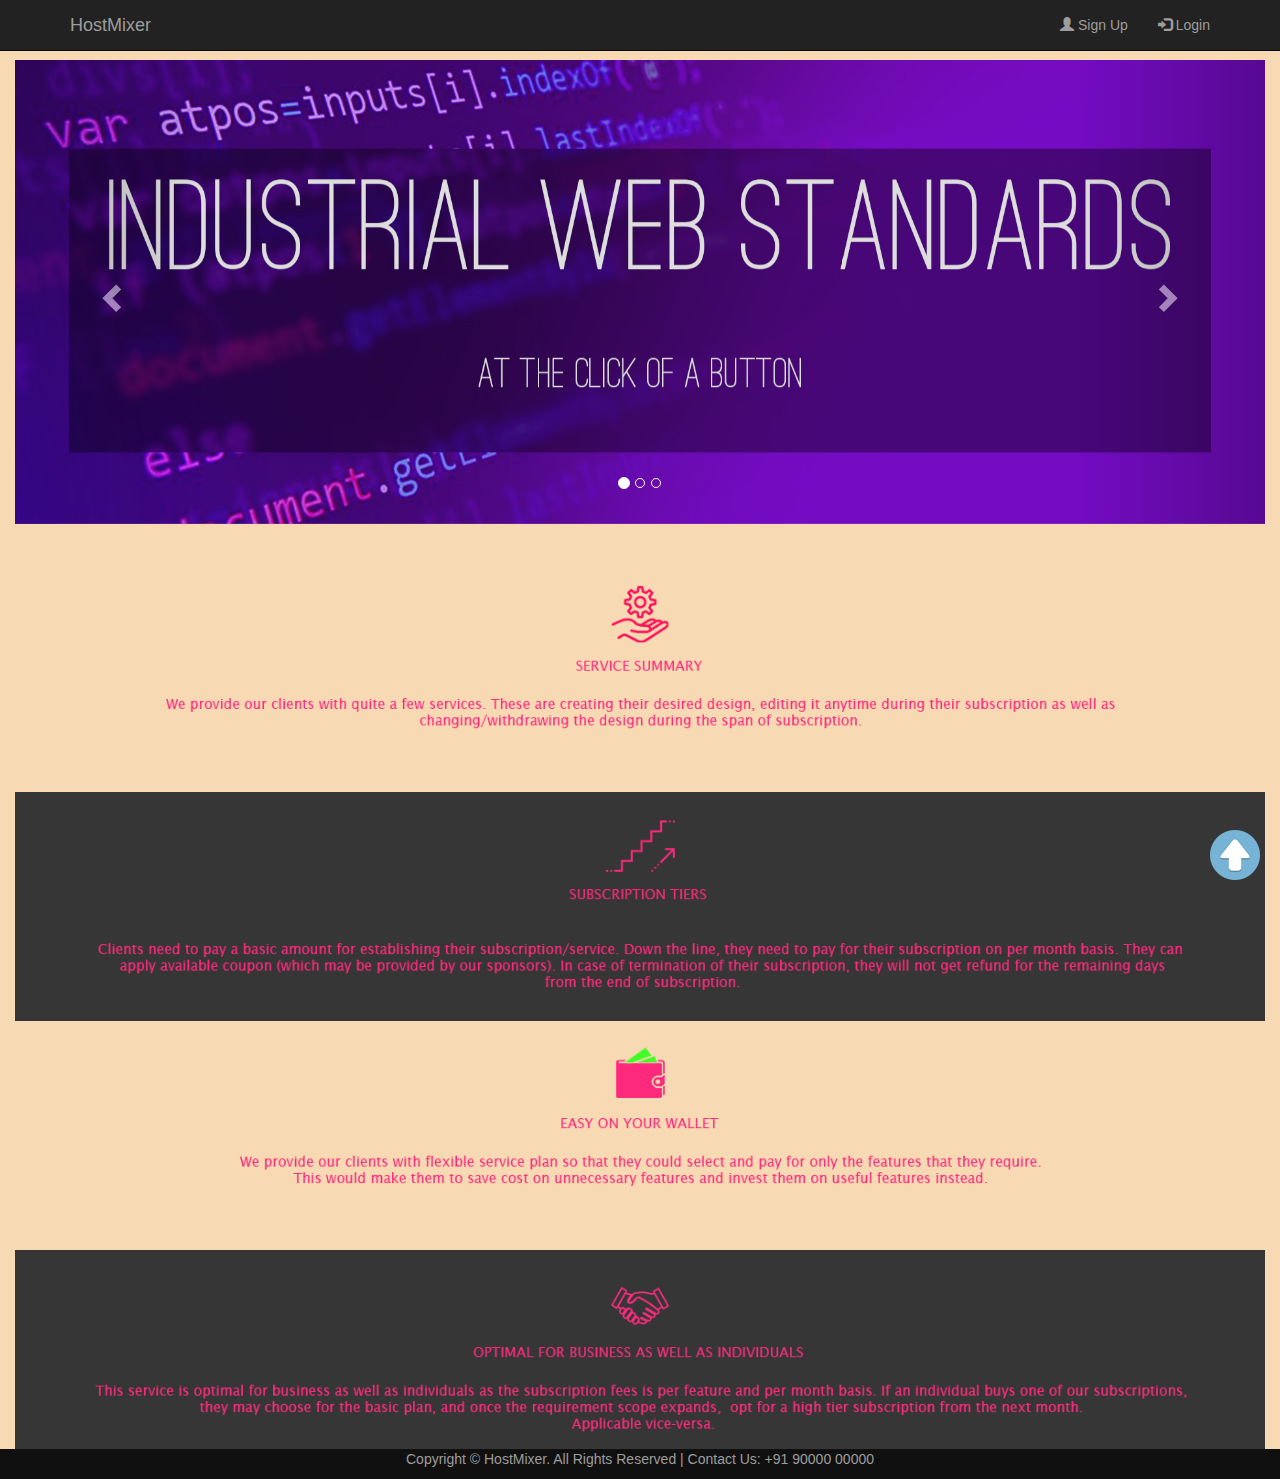
<file: Index.html>
<!DOCTYPE html>
<html>
    <head>
        <link rel="stylesheet" href="https://maxcdn.bootstrapcdn.com/bootstrap/3.3.7/css/bootstrap.min.css" >

        <!--jQuery library--> 
        <script src="https://ajax.googleapis.com/ajax/libs/jquery/1.12.4/jquery.min.js"></script>

        <!--Latest compiled and minified JavaScript--> 
        <script src="https://maxcdn.bootstrapcdn.com/bootstrap/3.3.7/js/bootstrap.min.js"></script>
		<link rel="stylesheet" href="css-doc.css" type="text/css">
        <meta name="viewport" content="width=device-width, initial-scale=1">
		
		<script src="https://ajax.googleapis.com/ajax/libs/jquery/3.3.1/jquery.min.js"></script>
<script>
$(document).ready(function(){
  
  $("a").on('click', function(event) {
    if (this.hash !== "") {
      event.preventDefault();

      var hash = this.hash;

      $('html, body').animate({
        scrollTop: $(hash).offset().top
      }, 800, function(){

        window.location.hash = hash;
      });
    } 
  });
});
</script>
		
        <title>Website | Home</title>
    </head>
<body style="overflow-x: hidden; background-color: rgba(247,217,179,1.00); margin: 0 0 0 0; padding: 0 0 0 0;">
	<nav class="navbar navbar-inverse navbar-fixed-top">
            <div class="container">
                <div class="navbar-header">
                    <button type="button" class="navbar-toggle" data-toggle="collapse" data-target="#myNavbar">
                        <span class="icon-bar"></span>
                        <span class="icon-bar"></span>
                        <span class="icon-bar"></span>                        
                    </button>
                    <a class="navbar-brand" href="Index.html">HostMixer</a>
                </div>
                <div class="collapse navbar-collapse" id="myNavbar">
                    <ul class="nav navbar-nav navbar-right">
                        <li><a href="signup.html"><span class="glyphicon glyphicon-user"></span> Sign Up</a></li>
                        <li><a href="login.html"><span class="glyphicon glyphicon-log-in"></span> Login</a></li>
                    </ul>
                </div>
            </div>
        </nav>

	
	
	
	<div id="upscrl"><a href="#Header"><img src="1200px-Circle-icons-arrow-up.svg.png" alt="Scroll Up" height="50"></a></div>
	<br><br><br>
	<div class="container-fluid">
  <div id="myCarousel" class="carousel slide" data-ride="carousel">
    <!-- Indicators -->
    <ol class="carousel-indicators">
      <li data-target="#myCarousel" data-slide-to="0" class="active"></li>
      <li data-target="#myCarousel" data-slide-to="1"></li>
      <li data-target="#myCarousel" data-slide-to="2"></li>
    </ol>

    <!-- Wrapper for slides -->
    <div class="carousel-inner">
      <div class="item active">
        <img src="LT_crsl.jpg" style="width:100%;">
      </div>

      <div class="item">
        <img src="WN_crsl.jpg" style="width:100%;">
      </div>
    
      <div class="item">
        <img src="WS_crsl.jpg" style="width:100%;">
      </div>
    </div>

    <!-- Left and right controls -->
    <a class="left carousel-control" href="#myCarousel" data-slide="prev">
      <span class="glyphicon glyphicon-chevron-left"></span>
      <span class="sr-only">Previous</span>
    </a>
    <a class="right carousel-control" href="#myCarousel" data-slide="next">
      <span class="glyphicon glyphicon-chevron-right"></span>
      <span class="sr-only">Next</span>
    </a>
  </div>
</div>
	<br><br>
	
	<div class="container-fluid p-0">
			<div class="row no-gutters">
				<div class="col-xs-12">
					<img src="Index1.png" style="width: 100% !important; padding: 0 0 0 0; margin: 0 0 0 0;" alt="img">
				</div>
			</div>
	</div>
	
	
	<div class="container-fluid p-0">
			<div class="row no-gutters">
				<div class="col-xs-12">
					<img src="Index2.png" style="width: 100% !important; padding: 0 0 0 0; margin: 0 0 0 0;" alt="img">
				</div>
			</div>
	</div>
	
	<div class="container-fluid p-0">
			<div class="row no-gutters">
				<div class="col-xs-12">
					<img src="Index3.png" style="width: 100% !important; padding: 0 0 0 0; margin: 0 0 0 0;" alt="img">
				</div>
			</div>
	</div>
	
	<div class="container-fluid p-0">
			<div class="row no-gutters">
				<div class="col-xs-12">
					<img src="Index4.png" style="width: 100% !important; padding: 0 0 0 0; margin: 0 0 0 0;" alt="img">
				</div>
			</div>
	</div>
	
	
	
	
		
	<footer>
		<div class="container">
			<center>
				<p>Copyright © HostMixer. All Rights Reserved | Contact Us: +91 90000 00000</p>
			</center>
		</div>
	</footer>
	
</body>
</html>
</file>
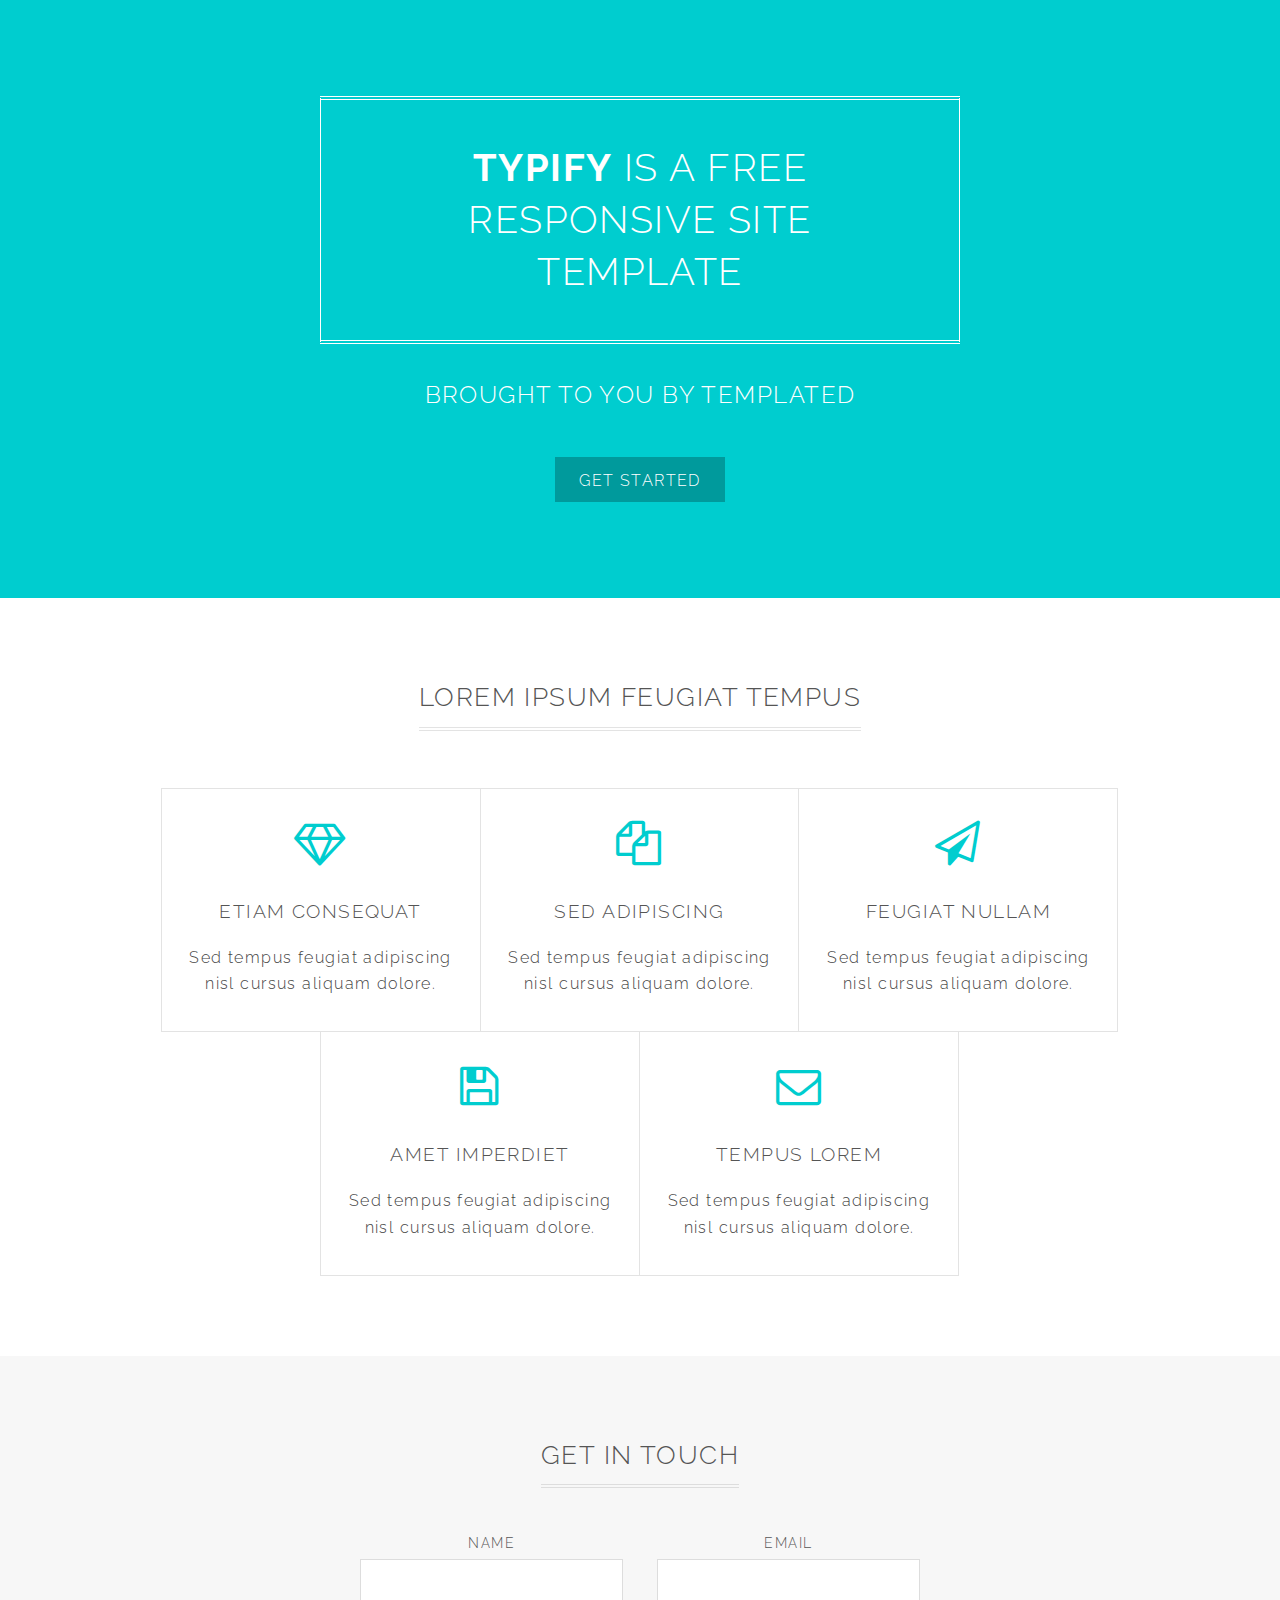
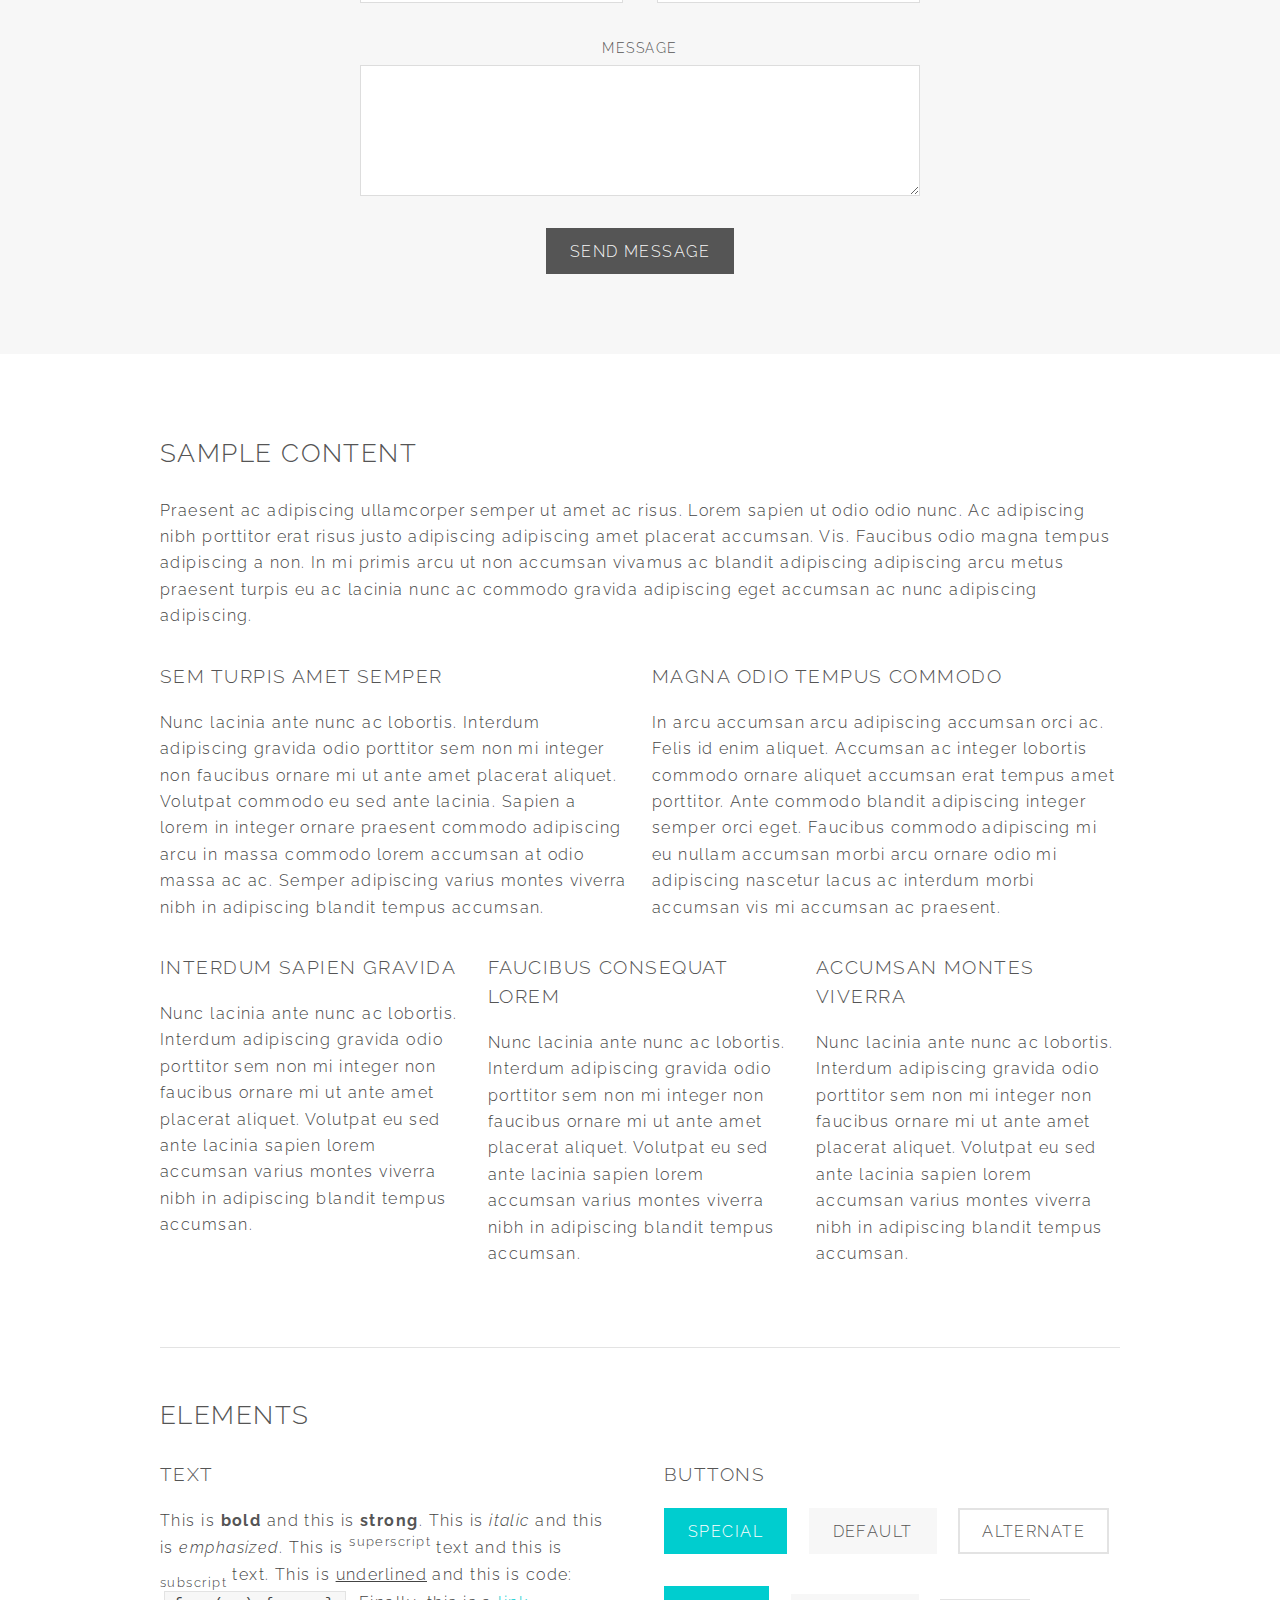
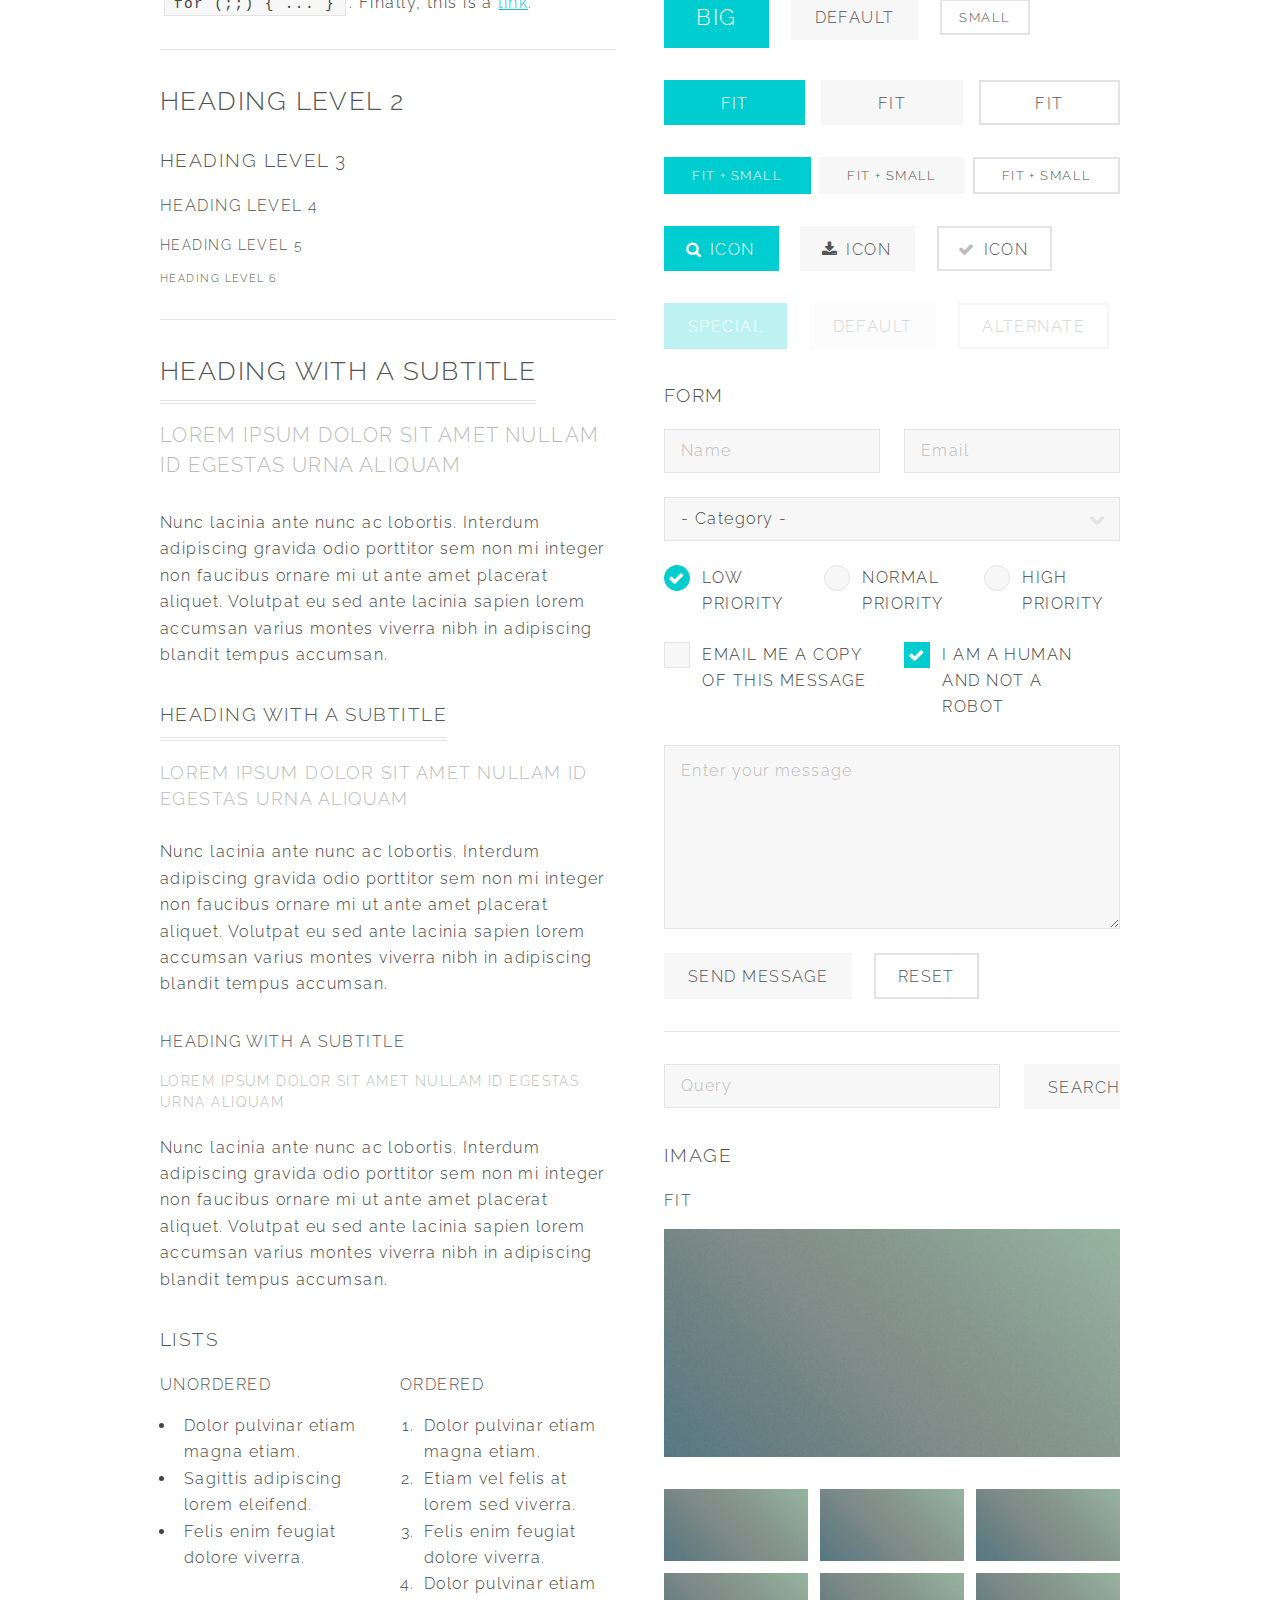
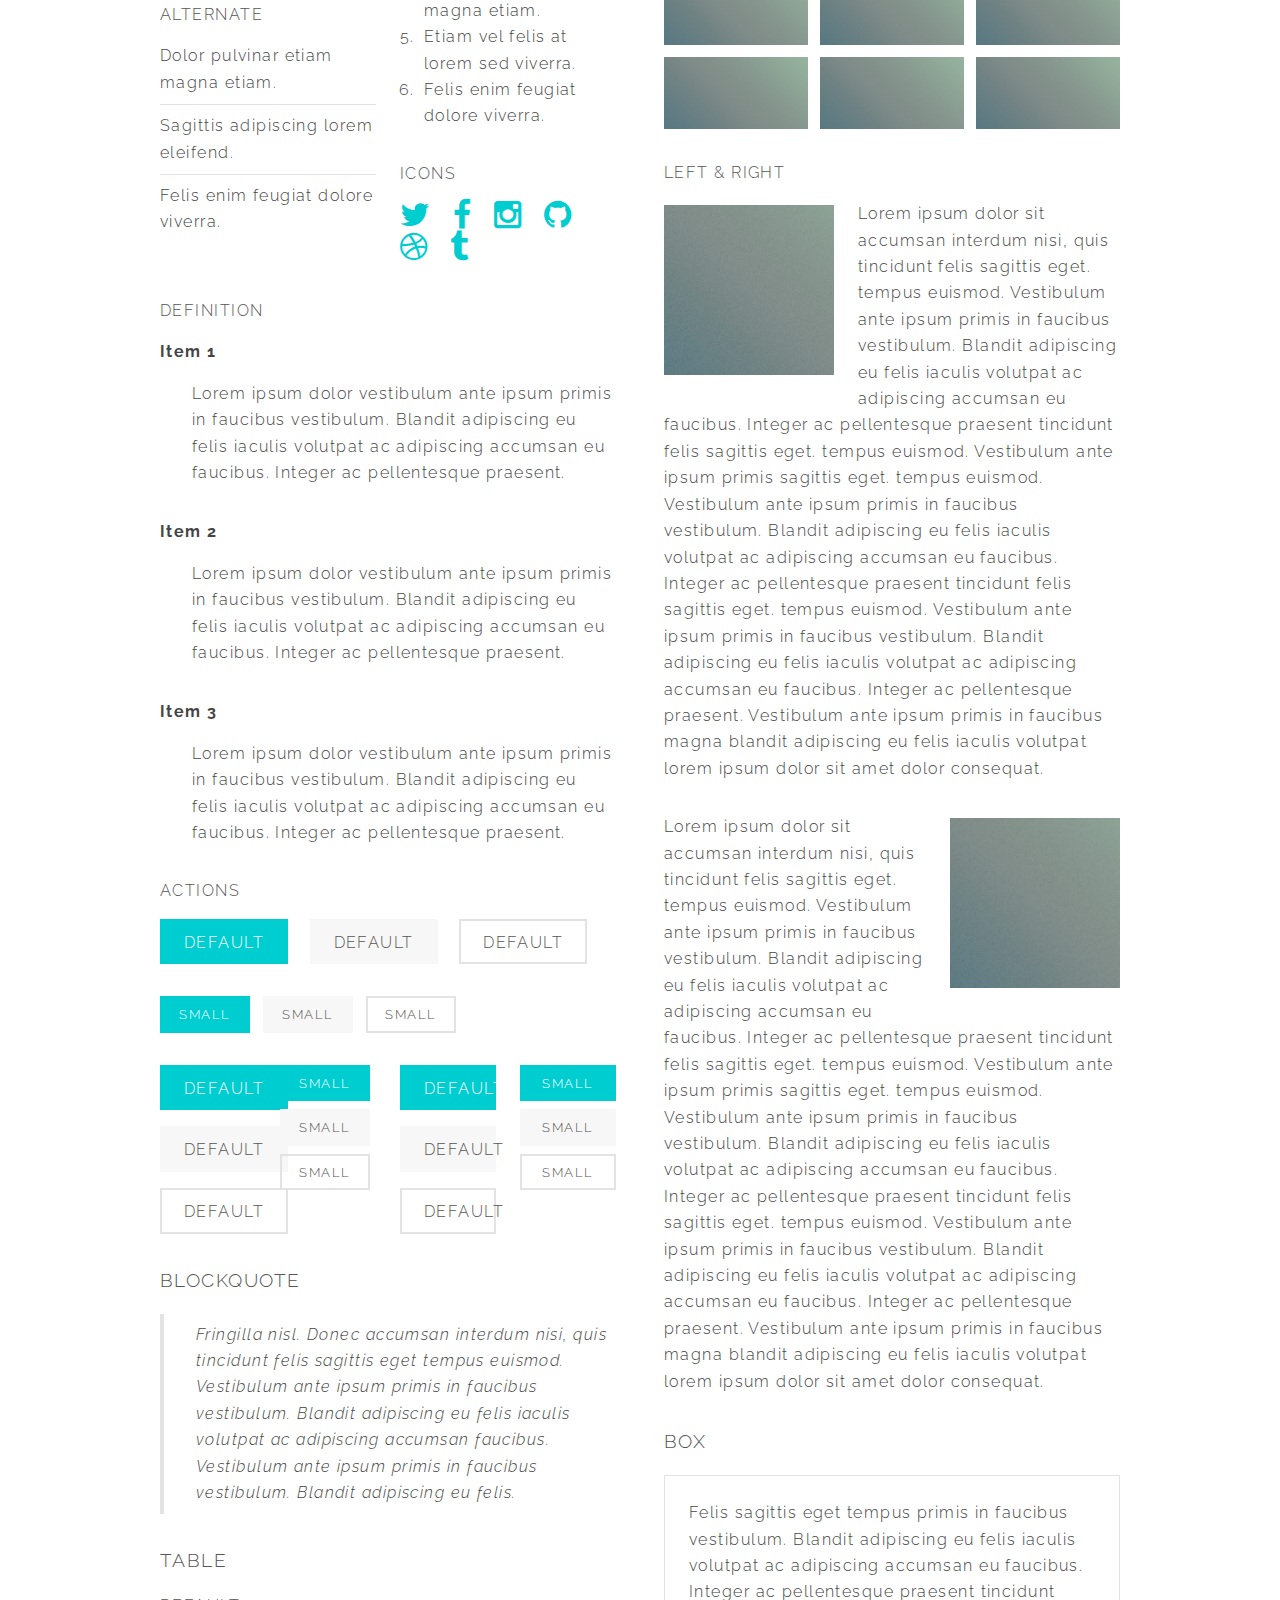
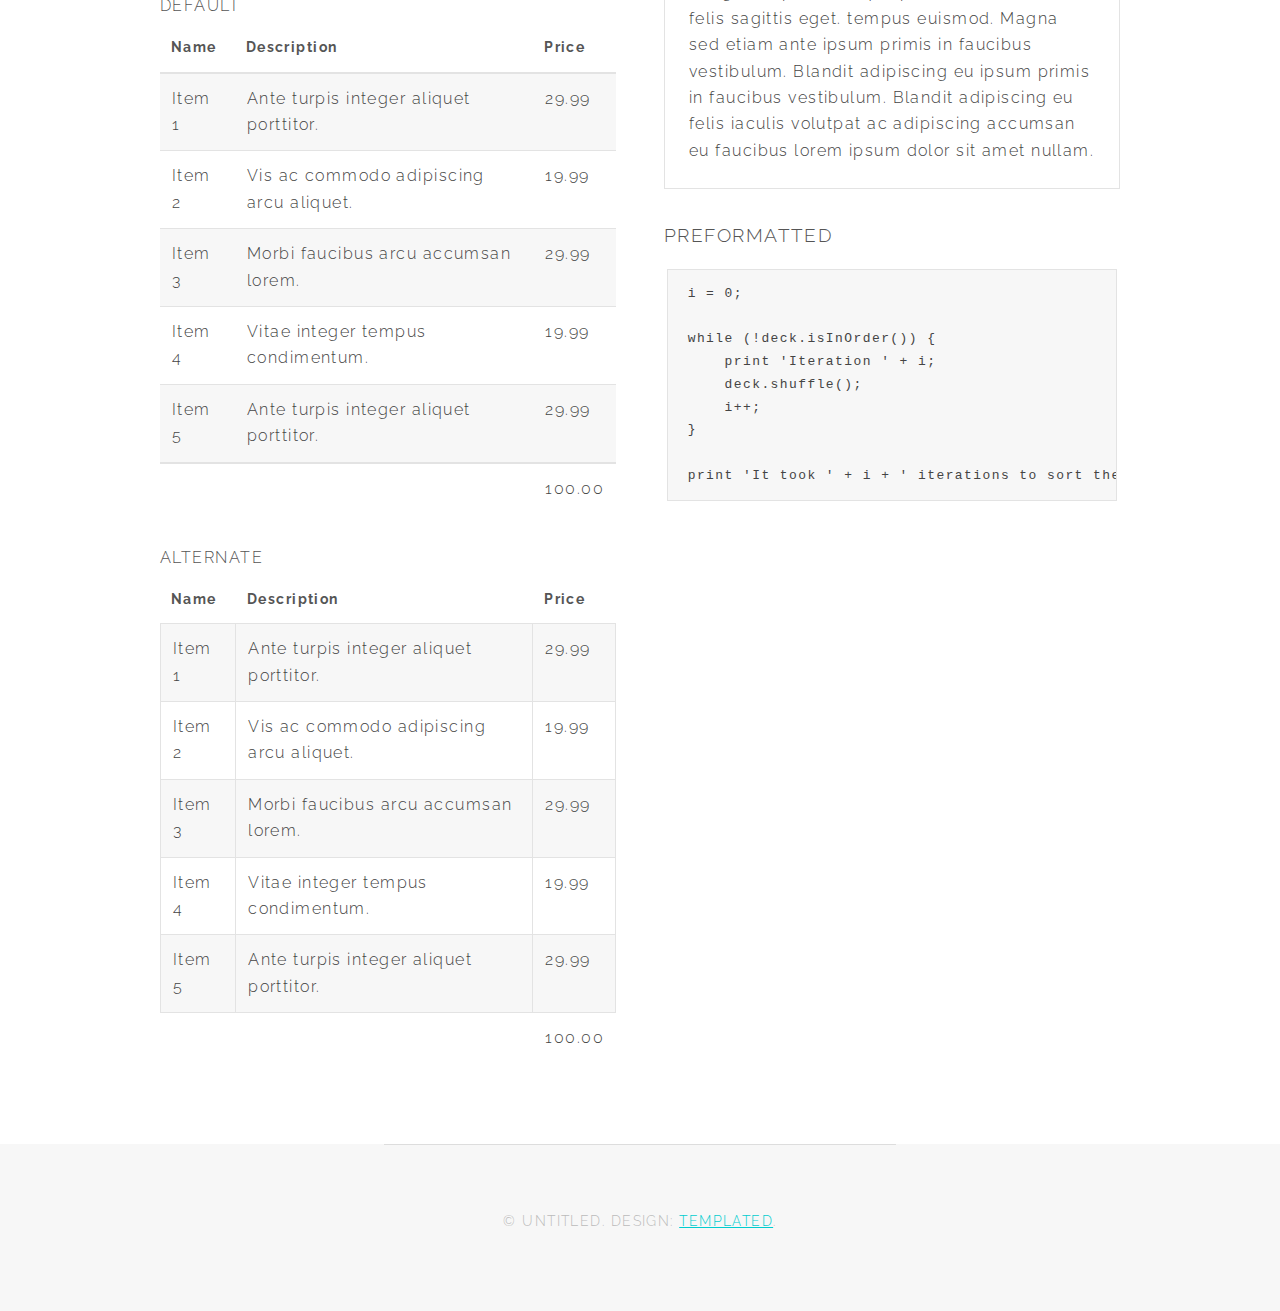
<file: templated-typify/index.html>
<!DOCTYPE HTML>
<html>
	<head>
		<title>Website | Home</title>
		<meta charset="utf-8" />
		<meta name="viewport" content="width=device-width, initial-scale=1" />
		<!--[if lte IE 8]><script src="assets/js/ie/html5shiv.js"></script><![endif]-->
		<link rel="stylesheet" href="assets/css/main.css" />
		<!--[if lte IE 9]><link rel="stylesheet" href="assets/css/ie9.css" /><![endif]-->
	</head>
	<body>

		
			<section id="banner">
				<h2><strong>Typify</strong> is a free responsive site template</h2>
				<p>Brought to you by Templated</p>
				<ul class="actions">
					<li><a href="#" class="button special">Get started</a></li>
				</ul>
			</section>

		
			<section id="one" class="wrapper special">
				<div class="inner">
					<header class="major">
						<h2>Lorem ipsum feugiat tempus</h2>
					</header>
					<div class="features">
						<div class="feature">
							<i class="fa fa-diamond"></i>
							<h3>Etiam consequat</h3>
							<p>Sed tempus feugiat adipiscing nisl cursus aliquam dolore.</p>
						</div>
						<div class="feature">
							<i class="fa fa-copy"></i>
							<h3>Sed adipiscing</h3>
							<p>Sed tempus feugiat adipiscing nisl cursus aliquam dolore.</p>
						</div>
						<div class="feature">
							<i class="fa fa-paper-plane-o"></i>
							<h3>Feugiat nullam</h3>
							<p>Sed tempus feugiat adipiscing nisl cursus aliquam dolore.</p>
						</div>
						<div class="feature">
							<i class="fa fa-save"></i>
							<h3>Amet imperdiet</h3>
							<p>Sed tempus feugiat adipiscing nisl cursus aliquam dolore.</p>
						</div>
						<div class="feature">
							<i class="fa fa-envelope-o"></i>
							<h3>Tempus lorem</h3>
							<p>Sed tempus feugiat adipiscing nisl cursus aliquam dolore.</p>
						</div>
					</div>
				</div>
			</section>

		<!-- Two -->
			<section id="two" class="wrapper style2 special">
				<div class="inner narrow">
					<header>
						<h2>Get in touch</h2>
					</header>
					<form class="grid-form" method="post" action="#">
						<div class="form-control narrow">
							<label for="name">Name</label>
							<input name="name" id="name" type="text">
						</div>
						<div class="form-control narrow">
							<label for="email">Email</label>
							<input name="email" id="email" type="email">
						</div>
						<div class="form-control">
							<label for="message">Message</label>
							<textarea name="message" id="message" rows="4"></textarea>
						</div>
						<ul class="actions">
							<li><input value="Send Message" type="submit"></li>
						</ul>
					</form>
				</div>
			</section>

			<section id="three" class="wrapper">
				<div class="inner">

					<h2 id="content">Sample Content</h2>
					<p>Praesent ac adipiscing ullamcorper semper ut amet ac risus. Lorem sapien ut odio odio nunc. Ac adipiscing nibh porttitor erat risus justo adipiscing adipiscing amet placerat accumsan. Vis. Faucibus odio magna tempus adipiscing a non. In mi primis arcu ut non accumsan vivamus ac blandit adipiscing adipiscing arcu metus praesent turpis eu ac lacinia nunc ac commodo gravida adipiscing eget accumsan ac nunc adipiscing adipiscing.</p>
					<div class="row">
						<div class="6u 12u$(small)">
							<h3>Sem turpis amet semper</h3>
							<p>Nunc lacinia ante nunc ac lobortis. Interdum adipiscing gravida odio porttitor sem non mi integer non faucibus ornare mi ut ante amet placerat aliquet. Volutpat commodo eu sed ante lacinia. Sapien a lorem in integer ornare praesent commodo adipiscing arcu in massa commodo lorem accumsan at odio massa ac ac. Semper adipiscing varius montes viverra nibh in adipiscing blandit tempus accumsan.</p>
						</div>
						<div class="6u$ 12u$(small)">
							<h3>Magna odio tempus commodo</h3>
							<p>In arcu accumsan arcu adipiscing accumsan orci ac. Felis id enim aliquet. Accumsan ac integer lobortis commodo ornare aliquet accumsan erat tempus amet porttitor. Ante commodo blandit adipiscing integer semper orci eget. Faucibus commodo adipiscing mi eu nullam accumsan morbi arcu ornare odio mi adipiscing nascetur lacus ac interdum morbi accumsan vis mi accumsan ac praesent.</p>
						</div>
						<div class="4u 12u$(medium)">
							<h3>Interdum sapien gravida</h3>
							<p>Nunc lacinia ante nunc ac lobortis. Interdum adipiscing gravida odio porttitor sem non mi integer non faucibus ornare mi ut ante amet placerat aliquet. Volutpat eu sed ante lacinia sapien lorem accumsan varius montes viverra nibh in adipiscing blandit tempus accumsan.</p>
						</div>
						<div class="4u 12u$(medium)">
							<h3>Faucibus consequat lorem</h3>
							<p>Nunc lacinia ante nunc ac lobortis. Interdum adipiscing gravida odio porttitor sem non mi integer non faucibus ornare mi ut ante amet placerat aliquet. Volutpat eu sed ante lacinia sapien lorem accumsan varius montes viverra nibh in adipiscing blandit tempus accumsan.</p>
						</div>
						<div class="4u$ 12u$(medium)">
							<h3>Accumsan montes viverra</h3>
							<p>Nunc lacinia ante nunc ac lobortis. Interdum adipiscing gravida odio porttitor sem non mi integer non faucibus ornare mi ut ante amet placerat aliquet. Volutpat eu sed ante lacinia sapien lorem accumsan varius montes viverra nibh in adipiscing blandit tempus accumsan.</p>
						</div>
					</div>

					<hr class="major" />

					<h2 id="elements">Elements</h2>
					<div class="row 200%">
						<div class="6u 12u$(medium)">

							<h3>Text</h3>
							<p>This is <b>bold</b> and this is <strong>strong</strong>. This is <i>italic</i> and this is <em>emphasized</em>.
							This is <sup>superscript</sup> text and this is <sub>subscript</sub> text.
							This is <u>underlined</u> and this is code: <code>for (;;) { ... }</code>.
							Finally, this is a <a href="#">link</a>.</p>
							<hr />
							<h2>Heading Level 2</h2>
							<h3>Heading Level 3</h3>
							<h4>Heading Level 4</h4>
							<h5>Heading Level 5</h5>
							<h6>Heading Level 6</h6>
							<hr />
							<header>
								<h2>Heading with a Subtitle</h2>
								<p>Lorem ipsum dolor sit amet nullam id egestas urna aliquam</p>
							</header>
							<p>Nunc lacinia ante nunc ac lobortis. Interdum adipiscing gravida odio porttitor sem non mi integer non faucibus ornare mi ut ante amet placerat aliquet. Volutpat eu sed ante lacinia sapien lorem accumsan varius montes viverra nibh in adipiscing blandit tempus accumsan.</p>
							<header>
								<h3>Heading with a Subtitle</h3>
								<p>Lorem ipsum dolor sit amet nullam id egestas urna aliquam</p>
							</header>
							<p>Nunc lacinia ante nunc ac lobortis. Interdum adipiscing gravida odio porttitor sem non mi integer non faucibus ornare mi ut ante amet placerat aliquet. Volutpat eu sed ante lacinia sapien lorem accumsan varius montes viverra nibh in adipiscing blandit tempus accumsan.</p>
							<header>
								<h4>Heading with a Subtitle</h4>
								<p>Lorem ipsum dolor sit amet nullam id egestas urna aliquam</p>
							</header>
							<p>Nunc lacinia ante nunc ac lobortis. Interdum adipiscing gravida odio porttitor sem non mi integer non faucibus ornare mi ut ante amet placerat aliquet. Volutpat eu sed ante lacinia sapien lorem accumsan varius montes viverra nibh in adipiscing blandit tempus accumsan.</p>

							<h3>Lists</h3>
							<div class="row">
								<div class="6u 12u$(small)">

									<h4>Unordered</h4>
									<ul>
										<li>Dolor pulvinar etiam magna etiam.</li>
										<li>Sagittis adipiscing lorem eleifend.</li>
										<li>Felis enim feugiat dolore viverra.</li>
									</ul>

									<h4>Alternate</h4>
									<ul class="alt">
										<li>Dolor pulvinar etiam magna etiam.</li>
										<li>Sagittis adipiscing lorem eleifend.</li>
										<li>Felis enim feugiat dolore viverra.</li>
									</ul>

								</div>
								<div class="6u$ 12u$(small)">

									<h4>Ordered</h4>
									<ol>
										<li>Dolor pulvinar etiam magna etiam.</li>
										<li>Etiam vel felis at lorem sed viverra.</li>
										<li>Felis enim feugiat dolore viverra.</li>
										<li>Dolor pulvinar etiam magna etiam.</li>
										<li>Etiam vel felis at lorem sed viverra.</li>
										<li>Felis enim feugiat dolore viverra.</li>
									</ol>

									<h4>Icons</h4>
									<ul class="icons">
										<li><a href="#" class="icon fa-twitter"><span class="label">Twitter</span></a></li>
										<li><a href="#" class="icon fa-facebook"><span class="label">Facebook</span></a></li>
										<li><a href="#" class="icon fa-instagram"><span class="label">Instagram</span></a></li>
										<li><a href="#" class="icon fa-github"><span class="label">Github</span></a></li>
										<li><a href="#" class="icon fa-dribbble"><span class="label">Dribbble</span></a></li>
										<li><a href="#" class="icon fa-tumblr"><span class="label">Tumblr</span></a></li>
									</ul>

								</div>
							</div>
							<h4>Definition</h4>
							<dl>
								<dt>Item 1</dt>
								<dd>
									<p>Lorem ipsum dolor vestibulum ante ipsum primis in faucibus vestibulum. Blandit adipiscing eu felis iaculis volutpat ac adipiscing accumsan eu faucibus. Integer ac pellentesque praesent.</p>
								</dd>
								<dt>Item 2</dt>
								<dd>
									<p>Lorem ipsum dolor vestibulum ante ipsum primis in faucibus vestibulum. Blandit adipiscing eu felis iaculis volutpat ac adipiscing accumsan eu faucibus. Integer ac pellentesque praesent.</p>
								</dd>
								<dt>Item 3</dt>
								<dd>
									<p>Lorem ipsum dolor vestibulum ante ipsum primis in faucibus vestibulum. Blandit adipiscing eu felis iaculis volutpat ac adipiscing accumsan eu faucibus. Integer ac pellentesque praesent.</p>
								</dd>
							</dl>

							<h4>Actions</h4>
							<ul class="actions">
								<li><a href="#" class="button special">Default</a></li>
								<li><a href="#" class="button">Default</a></li>
								<li><a href="#" class="button alt">Default</a></li>
							</ul>
							<ul class="actions small">
								<li><a href="#" class="button special small">Small</a></li>
								<li><a href="#" class="button small">Small</a></li>
								<li><a href="#" class="button alt small">Small</a></li>
							</ul>
							<div class="row">
								<div class="3u 12u$(small)">
									<ul class="actions vertical">
										<li><a href="#" class="button special">Default</a></li>
										<li><a href="#" class="button">Default</a></li>
										<li><a href="#" class="button alt">Default</a></li>
									</ul>
								</div>
								<div class="3u 12u$(small)">
									<ul class="actions vertical small">
										<li><a href="#" class="button special small">Small</a></li>
										<li><a href="#" class="button small">Small</a></li>
										<li><a href="#" class="button alt small">Small</a></li>
									</ul>
								</div>
								<div class="3u 12u$(small)">
									<ul class="actions vertical">
										<li><a href="#" class="button special fit">Default</a></li>
										<li><a href="#" class="button fit">Default</a></li>
										<li><a href="#" class="button alt fit">Default</a></li>
									</ul>
								</div>
								<div class="3u$ 12u$(small)">
									<ul class="actions vertical small">
										<li><a href="#" class="button special small fit">Small</a></li>
										<li><a href="#" class="button small fit">Small</a></li>
										<li><a href="#" class="button alt small fit">Small</a></li>
									</ul>
								</div>
							</div>

							<h3>Blockquote</h3>
							<blockquote>Fringilla nisl. Donec accumsan interdum nisi, quis tincidunt felis sagittis eget tempus euismod. Vestibulum ante ipsum primis in faucibus vestibulum. Blandit adipiscing eu felis iaculis volutpat ac adipiscing accumsan faucibus. Vestibulum ante ipsum primis in faucibus vestibulum. Blandit adipiscing eu felis.</blockquote>

							<h3>Table</h3>
							<h4>Default</h4>
							<div class="table-wrapper">
								<table>
									<thead>
										<tr>
											<th>Name</th>
											<th>Description</th>
											<th>Price</th>
										</tr>
									</thead>
									<tbody>
										<tr>
											<td>Item 1</td>
											<td>Ante turpis integer aliquet porttitor.</td>
											<td>29.99</td>
										</tr>
										<tr>
											<td>Item 2</td>
											<td>Vis ac commodo adipiscing arcu aliquet.</td>
											<td>19.99</td>
										</tr>
										<tr>
											<td>Item 3</td>
											<td> Morbi faucibus arcu accumsan lorem.</td>
											<td>29.99</td>
										</tr>
										<tr>
											<td>Item 4</td>
											<td>Vitae integer tempus condimentum.</td>
											<td>19.99</td>
										</tr>
										<tr>
											<td>Item 5</td>
											<td>Ante turpis integer aliquet porttitor.</td>
											<td>29.99</td>
										</tr>
									</tbody>
									<tfoot>
										<tr>
											<td colspan="2"></td>
											<td>100.00</td>
										</tr>
									</tfoot>
								</table>
							</div>

							<h4>Alternate</h4>
							<div class="table-wrapper">
								<table class="alt">
									<thead>
										<tr>
											<th>Name</th>
											<th>Description</th>
											<th>Price</th>
										</tr>
									</thead>
									<tbody>
										<tr>
											<td>Item 1</td>
											<td>Ante turpis integer aliquet porttitor.</td>
											<td>29.99</td>
										</tr>
										<tr>
											<td>Item 2</td>
											<td>Vis ac commodo adipiscing arcu aliquet.</td>
											<td>19.99</td>
										</tr>
										<tr>
											<td>Item 3</td>
											<td> Morbi faucibus arcu accumsan lorem.</td>
											<td>29.99</td>
										</tr>
										<tr>
											<td>Item 4</td>
											<td>Vitae integer tempus condimentum.</td>
											<td>19.99</td>
										</tr>
										<tr>
											<td>Item 5</td>
											<td>Ante turpis integer aliquet porttitor.</td>
											<td>29.99</td>
										</tr>
									</tbody>
									<tfoot>
										<tr>
											<td colspan="2"></td>
											<td>100.00</td>
										</tr>
									</tfoot>
								</table>
							</div>

						</div>
						<div class="6u$ 12u$(medium)">

							<h3>Buttons</h3>
							<ul class="actions">
								<li><a href="#" class="button special">Special</a></li>
								<li><a href="#" class="button">Default</a></li>
								<li><a href="#" class="button alt">Alternate</a></li>
							</ul>
							<ul class="actions">
								<li><a href="#" class="button special big">Big</a></li>
								<li><a href="#" class="button">Default</a></li>
								<li><a href="#" class="button alt small">Small</a></li>
							</ul>
							<ul class="actions fit">
								<li><a href="#" class="button special fit">Fit</a></li>
								<li><a href="#" class="button fit">Fit</a></li>
								<li><a href="#" class="button alt fit">Fit</a></li>
							</ul>
							<ul class="actions fit small">
								<li><a href="#" class="button special fit small">Fit + Small</a></li>
								<li><a href="#" class="button fit small">Fit + Small</a></li>
								<li><a href="#" class="button alt fit small">Fit + Small</a></li>
							</ul>
							<ul class="actions">
								<li><a href="#" class="button special icon fa-search">Icon</a></li>
								<li><a href="#" class="button icon fa-download">Icon</a></li>
								<li><a href="#" class="button alt icon fa-check">Icon</a></li>
							</ul>
							<ul class="actions">
								<li><span class="button special disabled">Special</span></li>
								<li><span class="button disabled">Default</span></li>
								<li><span class="button alt disabled">Alternate</span></li>
							</ul>

							<h3>Form</h3>
							<form method="post" action="#">
								<div class="row uniform">
									<div class="6u 12u$(xsmall)">
										<input type="text" name="name" id="name" value="" placeholder="Name" />
									</div>
									<div class="6u$ 12u$(xsmall)">
										<input type="email" name="email" id="email" value="" placeholder="Email" />
									</div>
									<div class="12u$">
										<div class="select-wrapper">
											<select name="category" id="category">
												<option value="">- Category -</option>
												<option value="1">Manufacturing</option>
												<option value="1">Shipping</option>
												<option value="1">Administration</option>
												<option value="1">Human Resources</option>
											</select>
										</div>
									</div>
									<div class="4u 12u$(small)">
										<input type="radio" id="priority-low" name="priority" checked>
										<label for="priority-low">Low Priority</label>
									</div>
									<div class="4u 12u$(small)">
										<input type="radio" id="priority-normal" name="priority">
										<label for="priority-normal">Normal Priority</label>
									</div>
									<div class="4u$ 12u$(small)">
										<input type="radio" id="priority-high" name="priority">
										<label for="priority-high">High Priority</label>
									</div>
									<div class="6u 12u$(small)">
										<input type="checkbox" id="copy" name="copy">
										<label for="copy">Email me a copy of this message</label>
									</div>
									<div class="6u$ 12u$(small)">
										<input type="checkbox" id="human" name="human" checked>
										<label for="human">I am a human and not a robot</label>
									</div>
									<div class="12u$">
										<textarea name="message" id="message" placeholder="Enter your message" rows="6"></textarea>
									</div>
									<div class="12u$">
										<ul class="actions">
											<li><input type="submit" value="Send Message" /></li>
											<li><input type="reset" value="Reset" class="alt" /></li>
										</ul>
									</div>
								</div>
							</form>

							<hr />

							<form method="post" action="#">
								<div class="row uniform">
									<div class="9u 12u$(small)">
										<input type="text" name="query" id="query" value="" placeholder="Query" />
									</div>
									<div class="3u$ 12u$(small)">
										<input type="submit" value="Search" class="fit" />
									</div>
								</div>
							</form>

							<h3>Image</h3>
							<h4>Fit</h4>
							<span class="image fit"><img src="images/pic01.jpg" alt="" /></span>
							<div class="box alt">
								<div class="row 50% uniform">
									<div class="4u"><span class="image fit"><img src="images/pic01.jpg" alt="" /></span></div>
									<div class="4u"><span class="image fit"><img src="images/pic01.jpg" alt="" /></span></div>
									<div class="4u$"><span class="image fit"><img src="images/pic01.jpg" alt="" /></span></div>
									<div class="4u"><span class="image fit"><img src="images/pic01.jpg" alt="" /></span></div>
									<div class="4u"><span class="image fit"><img src="images/pic01.jpg" alt="" /></span></div>
									<div class="4u$"><span class="image fit"><img src="images/pic01.jpg" alt="" /></span></div>
									<div class="4u"><span class="image fit"><img src="images/pic01.jpg" alt="" /></span></div>
									<div class="4u"><span class="image fit"><img src="images/pic01.jpg" alt="" /></span></div>
									<div class="4u$"><span class="image fit"><img src="images/pic01.jpg" alt="" /></span></div>
								</div>
							</div>

							<h4>Left &amp; Right</h4>
							<p><span class="image left"><img src="images/pic02.jpg" alt="" /></span>Lorem ipsum dolor sit accumsan interdum nisi, quis tincidunt felis sagittis eget. tempus euismod. Vestibulum ante ipsum primis in faucibus vestibulum. Blandit adipiscing eu felis iaculis volutpat ac adipiscing accumsan eu faucibus. Integer ac pellentesque praesent tincidunt felis sagittis eget. tempus euismod. Vestibulum ante ipsum primis sagittis eget. tempus euismod. Vestibulum ante ipsum primis in faucibus vestibulum. Blandit adipiscing eu felis iaculis volutpat ac adipiscing accumsan eu faucibus. Integer ac pellentesque praesent tincidunt felis sagittis eget. tempus euismod. Vestibulum ante ipsum primis in faucibus vestibulum. Blandit adipiscing eu felis iaculis volutpat ac adipiscing accumsan eu faucibus. Integer ac pellentesque praesent. Vestibulum ante ipsum primis in faucibus magna blandit adipiscing eu felis iaculis volutpat lorem ipsum dolor sit amet dolor consequat.</p>
							<p><span class="image right"><img src="images/pic02.jpg" alt="" /></span>Lorem ipsum dolor sit accumsan interdum nisi, quis tincidunt felis sagittis eget. tempus euismod. Vestibulum ante ipsum primis in faucibus vestibulum. Blandit adipiscing eu felis iaculis volutpat ac adipiscing accumsan eu faucibus. Integer ac pellentesque praesent tincidunt felis sagittis eget. tempus euismod. Vestibulum ante ipsum primis sagittis eget. tempus euismod. Vestibulum ante ipsum primis in faucibus vestibulum. Blandit adipiscing eu felis iaculis volutpat ac adipiscing accumsan eu faucibus. Integer ac pellentesque praesent tincidunt felis sagittis eget. tempus euismod. Vestibulum ante ipsum primis in faucibus vestibulum. Blandit adipiscing eu felis iaculis volutpat ac adipiscing accumsan eu faucibus. Integer ac pellentesque praesent. Vestibulum ante ipsum primis in faucibus magna blandit adipiscing eu felis iaculis volutpat lorem ipsum dolor sit amet dolor consequat.</p>

							<h3>Box</h3>
							<div class="box">
								<p>Felis sagittis eget tempus primis in faucibus vestibulum. Blandit adipiscing eu felis iaculis volutpat ac adipiscing accumsan eu faucibus. Integer ac pellentesque praesent tincidunt felis sagittis eget. tempus euismod. Magna sed etiam ante ipsum primis in faucibus vestibulum. Blandit adipiscing eu ipsum primis in faucibus vestibulum. Blandit adipiscing eu felis iaculis volutpat ac adipiscing accumsan eu faucibus lorem ipsum dolor sit amet nullam.</p>
							</div>

							<h3>Preformatted</h3>
							<pre><code>i = 0;

while (!deck.isInOrder()) {
    print 'Iteration ' + i;
    deck.shuffle();
    i++;
}

print 'It took ' + i + ' iterations to sort the deck.';
</code></pre>

						</div>
					</div>

				</div>
			</section>
		

		<!-- Footer -->
			<footer id="footer">
				<div class="copyright">
					&copy; Untitled. Design: <a href="http://templated.co/">TEMPLATED</a>.
				</div>
			</footer>

		<!-- Scripts -->
			<script src="assets/js/jquery.min.js"></script>
			<script src="assets/js/skel.min.js"></script>
			<script src="assets/js/util.js"></script>
			<!--[if lte IE 8]><script src="assets/js/ie/respond.min.js"></script><![endif]-->
			<script src="assets/js/main.js"></script>

	</body>
</html>
</file>
<file: css-doc.css>
.banner-image {
	 padding-top: 75px;      padding-bottom: 50px;  text-align: center;     color: #f8f8f8;      background: url("file:///C:/Users/Shivendra%20Singh/Desktop/creations/pics/20200114_195845.png") no-repeat center center;     background-size: cover; 
}
.crslll {
	padding-top: 57px;      padding-bottom: 50px;
}

#upscrl {
	bottom: 0px; right: 0px; padding-bottom: 20px; padding-right: 20px; position: fixed; z-index: 99;
}

footer {
	padding-top: 15 px;     background-color: #101010;      color:#9d9d9d;     bottom: 0;     width: 100%; left:0; position:absolute; overflow: hidden;
}

html {
	position: relative; min-height: 100%;
}
</file>
<file: templated-typify/assets/css/ie9.css>
/*
	Typify by TEMPLATED
	templated.co @templatedco
	Released for free under the Creative Commons Attribution 3.0 license (templated.co/license)
*/

/* Form */

	.grid-form .form-control {
		display: block;
		width: 100% !important;
	}

/* Feature */

	.features:after {
		content: '';
		display: block;
		clear: both;
	}

	.features .feature {
		display: block;
		float: left;
	}
</file>
<file: templated-typify/assets/css/main.css>
@import url(font-awesome.min.css);
@import url("http://fonts.googleapis.com/css?family=Raleway:300,700");

/*
	Typify by TEMPLATED
	templated.co @templatedco
	Released for free under the Creative Commons Attribution 3.0 license (templated.co/license)
*/

/* Reset */

	html, body, div, span, applet, object, iframe, h1, h2, h3, h4, h5, h6, p, blockquote, pre, a, abbr, acronym, address, big, cite, code, del, dfn, em, img, ins, kbd, q, s, samp, small, strike, strong, sub, sup, tt, var, b, u, i, center, dl, dt, dd, ol, ul, li, fieldset, form, label, legend, table, caption, tbody, tfoot, thead, tr, th, td, article, aside, canvas, details, embed, figure, figcaption, footer, header, hgroup, menu, nav, output, ruby, section, summary, time, mark, audio, video {
		margin: 0;
		padding: 0;
		border: 0;
		font-size: 100%;
		font: inherit;
		vertical-align: baseline;
	}

	article, aside, details, figcaption, figure, footer, header, hgroup, menu, nav, section {
		display: block;
	}

	body {
		line-height: 1;
	}

	ol, ul {
		list-style: none;
	}

	blockquote, q {
		quotes: none;
	}

	blockquote:before, blockquote:after, q:before, q:after {
		content: '';
		content: none;
	}

	table {
		border-collapse: collapse;
		border-spacing: 0;
	}

	body {
		-webkit-text-size-adjust: none;
	}

/* Box Model */

	*, *:before, *:after {
		-moz-box-sizing: border-box;
		-webkit-box-sizing: border-box;
		box-sizing: border-box;
	}

/* Containers */

	.container {
		margin-left: auto;
		margin-right: auto;
	}

	.container.\31 25\25 {
		width: 100%;
		max-width: 100em;
		min-width: 80em;
	}

	.container.\37 5\25 {
		width: 60em;
	}

	.container.\35 0\25 {
		width: 40em;
	}

	.container.\32 5\25 {
		width: 20em;
	}

	.container {
		width: 80em;
	}

	@media screen and (max-width: 1680px) {

		.container.\31 25\25 {
			width: 100%;
			max-width: 100em;
			min-width: 80em;
		}

		.container.\37 5\25 {
			width: 60em;
		}

		.container.\35 0\25 {
			width: 40em;
		}

		.container.\32 5\25 {
			width: 20em;
		}

		.container {
			width: 80em;
		}

	}

	@media screen and (max-width: 1280px) {

		.container.\31 25\25 {
			width: 100%;
			max-width: 81.25em;
			min-width: 65em;
		}

		.container.\37 5\25 {
			width: 48.75em;
		}

		.container.\35 0\25 {
			width: 32.5em;
		}

		.container.\32 5\25 {
			width: 16.25em;
		}

		.container {
			width: 65em;
		}

	}

	@media screen and (max-width: 980px) {

		.container.\31 25\25 {
			width: 100%;
			max-width: 112.5%;
			min-width: 90%;
		}

		.container.\37 5\25 {
			width: 67.5%;
		}

		.container.\35 0\25 {
			width: 45%;
		}

		.container.\32 5\25 {
			width: 22.5%;
		}

		.container {
			width: 90%;
		}

	}

	@media screen and (max-width: 736px) {

		.container.\31 25\25 {
			width: 100%;
			max-width: 112.5%;
			min-width: 90%;
		}

		.container.\37 5\25 {
			width: 67.5%;
		}

		.container.\35 0\25 {
			width: 45%;
		}

		.container.\32 5\25 {
			width: 22.5%;
		}

		.container {
			width: 90%;
		}

	}

	@media screen and (max-width: 480px) {

		.container.\31 25\25 {
			width: 100%;
			max-width: 112.5%;
			min-width: 90%;
		}

		.container.\37 5\25 {
			width: 67.5%;
		}

		.container.\35 0\25 {
			width: 45%;
		}

		.container.\32 5\25 {
			width: 22.5%;
		}

		.container {
			width: 90%;
		}

	}

/* Grid */

	.row {
		border-bottom: solid 1px transparent;
		-moz-box-sizing: border-box;
		-webkit-box-sizing: border-box;
		box-sizing: border-box;
	}

	.row > * {
		float: left;
		-moz-box-sizing: border-box;
		-webkit-box-sizing: border-box;
		box-sizing: border-box;
	}

	.row:after, .row:before {
		content: '';
		display: block;
		clear: both;
		height: 0;
	}

	.row.uniform > * > :first-child {
		margin-top: 0;
	}

	.row.uniform > * > :last-child {
		margin-bottom: 0;
	}

	.row.\30 \25 > * {
		padding: 0 0 0 0em;
	}

	.row.\30 \25 {
		margin: 0 0 -1px 0em;
	}

	.row.uniform.\30 \25 > * {
		padding: 0em 0 0 0em;
	}

	.row.uniform.\30 \25 {
		margin: 0em 0 -1px 0em;
	}

	.row > * {
		padding: 0 0 0 2em;
	}

	.row {
		margin: 0 0 -1px -2em;
	}

	.row.uniform > * {
		padding: 2em 0 0 2em;
	}

	.row.uniform {
		margin: -2em 0 -1px -2em;
	}

	.row.\32 00\25 > * {
		padding: 0 0 0 4em;
	}

	.row.\32 00\25 {
		margin: 0 0 -1px -4em;
	}

	.row.uniform.\32 00\25 > * {
		padding: 4em 0 0 4em;
	}

	.row.uniform.\32 00\25 {
		margin: -4em 0 -1px -4em;
	}

	.row.\31 50\25 > * {
		padding: 0 0 0 3em;
	}

	.row.\31 50\25 {
		margin: 0 0 -1px -3em;
	}

	.row.uniform.\31 50\25 > * {
		padding: 3em 0 0 3em;
	}

	.row.uniform.\31 50\25 {
		margin: -3em 0 -1px -3em;
	}

	.row.\35 0\25 > * {
		padding: 0 0 0 1em;
	}

	.row.\35 0\25 {
		margin: 0 0 -1px -1em;
	}

	.row.uniform.\35 0\25 > * {
		padding: 1em 0 0 1em;
	}

	.row.uniform.\35 0\25 {
		margin: -1em 0 -1px -1em;
	}

	.row.\32 5\25 > * {
		padding: 0 0 0 0.5em;
	}

	.row.\32 5\25 {
		margin: 0 0 -1px -0.5em;
	}

	.row.uniform.\32 5\25 > * {
		padding: 0.5em 0 0 0.5em;
	}

	.row.uniform.\32 5\25 {
		margin: -0.5em 0 -1px -0.5em;
	}

	.\31 2u, .\31 2u\24 {
		width: 100%;
		clear: none;
		margin-left: 0;
	}

	.\31 1u, .\31 1u\24 {
		width: 91.6666666667%;
		clear: none;
		margin-left: 0;
	}

	.\31 0u, .\31 0u\24 {
		width: 83.3333333333%;
		clear: none;
		margin-left: 0;
	}

	.\39 u, .\39 u\24 {
		width: 75%;
		clear: none;
		margin-left: 0;
	}

	.\38 u, .\38 u\24 {
		width: 66.6666666667%;
		clear: none;
		margin-left: 0;
	}

	.\37 u, .\37 u\24 {
		width: 58.3333333333%;
		clear: none;
		margin-left: 0;
	}

	.\36 u, .\36 u\24 {
		width: 50%;
		clear: none;
		margin-left: 0;
	}

	.\35 u, .\35 u\24 {
		width: 41.6666666667%;
		clear: none;
		margin-left: 0;
	}

	.\34 u, .\34 u\24 {
		width: 33.3333333333%;
		clear: none;
		margin-left: 0;
	}

	.\33 u, .\33 u\24 {
		width: 25%;
		clear: none;
		margin-left: 0;
	}

	.\32 u, .\32 u\24 {
		width: 16.6666666667%;
		clear: none;
		margin-left: 0;
	}

	.\31 u, .\31 u\24 {
		width: 8.3333333333%;
		clear: none;
		margin-left: 0;
	}

	.\31 2u\24 + *,
	.\31 1u\24 + *,
	.\31 0u\24 + *,
	.\39 u\24 + *,
	.\38 u\24 + *,
	.\37 u\24 + *,
	.\36 u\24 + *,
	.\35 u\24 + *,
	.\34 u\24 + *,
	.\33 u\24 + *,
	.\32 u\24 + *,
	.\31 u\24 + * {
		clear: left;
	}

	.\-11u {
		margin-left: 91.66667%;
	}

	.\-10u {
		margin-left: 83.33333%;
	}

	.\-9u {
		margin-left: 75%;
	}

	.\-8u {
		margin-left: 66.66667%;
	}

	.\-7u {
		margin-left: 58.33333%;
	}

	.\-6u {
		margin-left: 50%;
	}

	.\-5u {
		margin-left: 41.66667%;
	}

	.\-4u {
		margin-left: 33.33333%;
	}

	.\-3u {
		margin-left: 25%;
	}

	.\-2u {
		margin-left: 16.66667%;
	}

	.\-1u {
		margin-left: 8.33333%;
	}

	@media screen and (max-width: 1680px) {

		.row > * {
			padding: 0 0 0 2em;
		}

		.row {
			margin: 0 0 -1px -2em;
		}

		.row.uniform > * {
			padding: 2em 0 0 2em;
		}

		.row.uniform {
			margin: -2em 0 -1px -2em;
		}

		.row.\32 00\25 > * {
			padding: 0 0 0 4em;
		}

		.row.\32 00\25 {
			margin: 0 0 -1px -4em;
		}

		.row.uniform.\32 00\25 > * {
			padding: 4em 0 0 4em;
		}

		.row.uniform.\32 00\25 {
			margin: -4em 0 -1px -4em;
		}

		.row.\31 50\25 > * {
			padding: 0 0 0 3em;
		}

		.row.\31 50\25 {
			margin: 0 0 -1px -3em;
		}

		.row.uniform.\31 50\25 > * {
			padding: 3em 0 0 3em;
		}

		.row.uniform.\31 50\25 {
			margin: -3em 0 -1px -3em;
		}

		.row.\35 0\25 > * {
			padding: 0 0 0 1em;
		}

		.row.\35 0\25 {
			margin: 0 0 -1px -1em;
		}

		.row.uniform.\35 0\25 > * {
			padding: 1em 0 0 1em;
		}

		.row.uniform.\35 0\25 {
			margin: -1em 0 -1px -1em;
		}

		.row.\32 5\25 > * {
			padding: 0 0 0 0.5em;
		}

		.row.\32 5\25 {
			margin: 0 0 -1px -0.5em;
		}

		.row.uniform.\32 5\25 > * {
			padding: 0.5em 0 0 0.5em;
		}

		.row.uniform.\32 5\25 {
			margin: -0.5em 0 -1px -0.5em;
		}

		.\31 2u\28xlarge\29, .\31 2u\24\28xlarge\29 {
			width: 100%;
			clear: none;
			margin-left: 0;
		}

		.\31 1u\28xlarge\29, .\31 1u\24\28xlarge\29 {
			width: 91.6666666667%;
			clear: none;
			margin-left: 0;
		}

		.\31 0u\28xlarge\29, .\31 0u\24\28xlarge\29 {
			width: 83.3333333333%;
			clear: none;
			margin-left: 0;
		}

		.\39 u\28xlarge\29, .\39 u\24\28xlarge\29 {
			width: 75%;
			clear: none;
			margin-left: 0;
		}

		.\38 u\28xlarge\29, .\38 u\24\28xlarge\29 {
			width: 66.6666666667%;
			clear: none;
			margin-left: 0;
		}

		.\37 u\28xlarge\29, .\37 u\24\28xlarge\29 {
			width: 58.3333333333%;
			clear: none;
			margin-left: 0;
		}

		.\36 u\28xlarge\29, .\36 u\24\28xlarge\29 {
			width: 50%;
			clear: none;
			margin-left: 0;
		}

		.\35 u\28xlarge\29, .\35 u\24\28xlarge\29 {
			width: 41.6666666667%;
			clear: none;
			margin-left: 0;
		}

		.\34 u\28xlarge\29, .\34 u\24\28xlarge\29 {
			width: 33.3333333333%;
			clear: none;
			margin-left: 0;
		}

		.\33 u\28xlarge\29, .\33 u\24\28xlarge\29 {
			width: 25%;
			clear: none;
			margin-left: 0;
		}

		.\32 u\28xlarge\29, .\32 u\24\28xlarge\29 {
			width: 16.6666666667%;
			clear: none;
			margin-left: 0;
		}

		.\31 u\28xlarge\29, .\31 u\24\28xlarge\29 {
			width: 8.3333333333%;
			clear: none;
			margin-left: 0;
		}

		.\31 2u\24\28xlarge\29 + *,
		.\31 1u\24\28xlarge\29 + *,
		.\31 0u\24\28xlarge\29 + *,
		.\39 u\24\28xlarge\29 + *,
		.\38 u\24\28xlarge\29 + *,
		.\37 u\24\28xlarge\29 + *,
		.\36 u\24\28xlarge\29 + *,
		.\35 u\24\28xlarge\29 + *,
		.\34 u\24\28xlarge\29 + *,
		.\33 u\24\28xlarge\29 + *,
		.\32 u\24\28xlarge\29 + *,
		.\31 u\24\28xlarge\29 + * {
			clear: left;
		}

		.\-11u\28xlarge\29 {
			margin-left: 91.66667%;
		}

		.\-10u\28xlarge\29 {
			margin-left: 83.33333%;
		}

		.\-9u\28xlarge\29 {
			margin-left: 75%;
		}

		.\-8u\28xlarge\29 {
			margin-left: 66.66667%;
		}

		.\-7u\28xlarge\29 {
			margin-left: 58.33333%;
		}

		.\-6u\28xlarge\29 {
			margin-left: 50%;
		}

		.\-5u\28xlarge\29 {
			margin-left: 41.66667%;
		}

		.\-4u\28xlarge\29 {
			margin-left: 33.33333%;
		}

		.\-3u\28xlarge\29 {
			margin-left: 25%;
		}

		.\-2u\28xlarge\29 {
			margin-left: 16.66667%;
		}

		.\-1u\28xlarge\29 {
			margin-left: 8.33333%;
		}

	}

	@media screen and (max-width: 1280px) {

		.row > * {
			padding: 0 0 0 1.5em;
		}

		.row {
			margin: 0 0 -1px -1.5em;
		}

		.row.uniform > * {
			padding: 1.5em 0 0 1.5em;
		}

		.row.uniform {
			margin: -1.5em 0 -1px -1.5em;
		}

		.row.\32 00\25 > * {
			padding: 0 0 0 3em;
		}

		.row.\32 00\25 {
			margin: 0 0 -1px -3em;
		}

		.row.uniform.\32 00\25 > * {
			padding: 3em 0 0 3em;
		}

		.row.uniform.\32 00\25 {
			margin: -3em 0 -1px -3em;
		}

		.row.\31 50\25 > * {
			padding: 0 0 0 2.25em;
		}

		.row.\31 50\25 {
			margin: 0 0 -1px -2.25em;
		}

		.row.uniform.\31 50\25 > * {
			padding: 2.25em 0 0 2.25em;
		}

		.row.uniform.\31 50\25 {
			margin: -2.25em 0 -1px -2.25em;
		}

		.row.\35 0\25 > * {
			padding: 0 0 0 0.75em;
		}

		.row.\35 0\25 {
			margin: 0 0 -1px -0.75em;
		}

		.row.uniform.\35 0\25 > * {
			padding: 0.75em 0 0 0.75em;
		}

		.row.uniform.\35 0\25 {
			margin: -0.75em 0 -1px -0.75em;
		}

		.row.\32 5\25 > * {
			padding: 0 0 0 0.375em;
		}

		.row.\32 5\25 {
			margin: 0 0 -1px -0.375em;
		}

		.row.uniform.\32 5\25 > * {
			padding: 0.375em 0 0 0.375em;
		}

		.row.uniform.\32 5\25 {
			margin: -0.375em 0 -1px -0.375em;
		}

		.\31 2u\28large\29, .\31 2u\24\28large\29 {
			width: 100%;
			clear: none;
			margin-left: 0;
		}

		.\31 1u\28large\29, .\31 1u\24\28large\29 {
			width: 91.6666666667%;
			clear: none;
			margin-left: 0;
		}

		.\31 0u\28large\29, .\31 0u\24\28large\29 {
			width: 83.3333333333%;
			clear: none;
			margin-left: 0;
		}

		.\39 u\28large\29, .\39 u\24\28large\29 {
			width: 75%;
			clear: none;
			margin-left: 0;
		}

		.\38 u\28large\29, .\38 u\24\28large\29 {
			width: 66.6666666667%;
			clear: none;
			margin-left: 0;
		}

		.\37 u\28large\29, .\37 u\24\28large\29 {
			width: 58.3333333333%;
			clear: none;
			margin-left: 0;
		}

		.\36 u\28large\29, .\36 u\24\28large\29 {
			width: 50%;
			clear: none;
			margin-left: 0;
		}

		.\35 u\28large\29, .\35 u\24\28large\29 {
			width: 41.6666666667%;
			clear: none;
			margin-left: 0;
		}

		.\34 u\28large\29, .\34 u\24\28large\29 {
			width: 33.3333333333%;
			clear: none;
			margin-left: 0;
		}

		.\33 u\28large\29, .\33 u\24\28large\29 {
			width: 25%;
			clear: none;
			margin-left: 0;
		}

		.\32 u\28large\29, .\32 u\24\28large\29 {
			width: 16.6666666667%;
			clear: none;
			margin-left: 0;
		}

		.\31 u\28large\29, .\31 u\24\28large\29 {
			width: 8.3333333333%;
			clear: none;
			margin-left: 0;
		}

		.\31 2u\24\28large\29 + *,
		.\31 1u\24\28large\29 + *,
		.\31 0u\24\28large\29 + *,
		.\39 u\24\28large\29 + *,
		.\38 u\24\28large\29 + *,
		.\37 u\24\28large\29 + *,
		.\36 u\24\28large\29 + *,
		.\35 u\24\28large\29 + *,
		.\34 u\24\28large\29 + *,
		.\33 u\24\28large\29 + *,
		.\32 u\24\28large\29 + *,
		.\31 u\24\28large\29 + * {
			clear: left;
		}

		.\-11u\28large\29 {
			margin-left: 91.66667%;
		}

		.\-10u\28large\29 {
			margin-left: 83.33333%;
		}

		.\-9u\28large\29 {
			margin-left: 75%;
		}

		.\-8u\28large\29 {
			margin-left: 66.66667%;
		}

		.\-7u\28large\29 {
			margin-left: 58.33333%;
		}

		.\-6u\28large\29 {
			margin-left: 50%;
		}

		.\-5u\28large\29 {
			margin-left: 41.66667%;
		}

		.\-4u\28large\29 {
			margin-left: 33.33333%;
		}

		.\-3u\28large\29 {
			margin-left: 25%;
		}

		.\-2u\28large\29 {
			margin-left: 16.66667%;
		}

		.\-1u\28large\29 {
			margin-left: 8.33333%;
		}

	}

	@media screen and (max-width: 980px) {

		.row > * {
			padding: 0 0 0 1.5em;
		}

		.row {
			margin: 0 0 -1px -1.5em;
		}

		.row.uniform > * {
			padding: 1.5em 0 0 1.5em;
		}

		.row.uniform {
			margin: -1.5em 0 -1px -1.5em;
		}

		.row.\32 00\25 > * {
			padding: 0 0 0 3em;
		}

		.row.\32 00\25 {
			margin: 0 0 -1px -3em;
		}

		.row.uniform.\32 00\25 > * {
			padding: 3em 0 0 3em;
		}

		.row.uniform.\32 00\25 {
			margin: -3em 0 -1px -3em;
		}

		.row.\31 50\25 > * {
			padding: 0 0 0 2.25em;
		}

		.row.\31 50\25 {
			margin: 0 0 -1px -2.25em;
		}

		.row.uniform.\31 50\25 > * {
			padding: 2.25em 0 0 2.25em;
		}

		.row.uniform.\31 50\25 {
			margin: -2.25em 0 -1px -2.25em;
		}

		.row.\35 0\25 > * {
			padding: 0 0 0 0.75em;
		}

		.row.\35 0\25 {
			margin: 0 0 -1px -0.75em;
		}

		.row.uniform.\35 0\25 > * {
			padding: 0.75em 0 0 0.75em;
		}

		.row.uniform.\35 0\25 {
			margin: -0.75em 0 -1px -0.75em;
		}

		.row.\32 5\25 > * {
			padding: 0 0 0 0.375em;
		}

		.row.\32 5\25 {
			margin: 0 0 -1px -0.375em;
		}

		.row.uniform.\32 5\25 > * {
			padding: 0.375em 0 0 0.375em;
		}

		.row.uniform.\32 5\25 {
			margin: -0.375em 0 -1px -0.375em;
		}

		.\31 2u\28medium\29, .\31 2u\24\28medium\29 {
			width: 100%;
			clear: none;
			margin-left: 0;
		}

		.\31 1u\28medium\29, .\31 1u\24\28medium\29 {
			width: 91.6666666667%;
			clear: none;
			margin-left: 0;
		}

		.\31 0u\28medium\29, .\31 0u\24\28medium\29 {
			width: 83.3333333333%;
			clear: none;
			margin-left: 0;
		}

		.\39 u\28medium\29, .\39 u\24\28medium\29 {
			width: 75%;
			clear: none;
			margin-left: 0;
		}

		.\38 u\28medium\29, .\38 u\24\28medium\29 {
			width: 66.6666666667%;
			clear: none;
			margin-left: 0;
		}

		.\37 u\28medium\29, .\37 u\24\28medium\29 {
			width: 58.3333333333%;
			clear: none;
			margin-left: 0;
		}

		.\36 u\28medium\29, .\36 u\24\28medium\29 {
			width: 50%;
			clear: none;
			margin-left: 0;
		}

		.\35 u\28medium\29, .\35 u\24\28medium\29 {
			width: 41.6666666667%;
			clear: none;
			margin-left: 0;
		}

		.\34 u\28medium\29, .\34 u\24\28medium\29 {
			width: 33.3333333333%;
			clear: none;
			margin-left: 0;
		}

		.\33 u\28medium\29, .\33 u\24\28medium\29 {
			width: 25%;
			clear: none;
			margin-left: 0;
		}

		.\32 u\28medium\29, .\32 u\24\28medium\29 {
			width: 16.6666666667%;
			clear: none;
			margin-left: 0;
		}

		.\31 u\28medium\29, .\31 u\24\28medium\29 {
			width: 8.3333333333%;
			clear: none;
			margin-left: 0;
		}

		.\31 2u\24\28medium\29 + *,
		.\31 1u\24\28medium\29 + *,
		.\31 0u\24\28medium\29 + *,
		.\39 u\24\28medium\29 + *,
		.\38 u\24\28medium\29 + *,
		.\37 u\24\28medium\29 + *,
		.\36 u\24\28medium\29 + *,
		.\35 u\24\28medium\29 + *,
		.\34 u\24\28medium\29 + *,
		.\33 u\24\28medium\29 + *,
		.\32 u\24\28medium\29 + *,
		.\31 u\24\28medium\29 + * {
			clear: left;
		}

		.\-11u\28medium\29 {
			margin-left: 91.66667%;
		}

		.\-10u\28medium\29 {
			margin-left: 83.33333%;
		}

		.\-9u\28medium\29 {
			margin-left: 75%;
		}

		.\-8u\28medium\29 {
			margin-left: 66.66667%;
		}

		.\-7u\28medium\29 {
			margin-left: 58.33333%;
		}

		.\-6u\28medium\29 {
			margin-left: 50%;
		}

		.\-5u\28medium\29 {
			margin-left: 41.66667%;
		}

		.\-4u\28medium\29 {
			margin-left: 33.33333%;
		}

		.\-3u\28medium\29 {
			margin-left: 25%;
		}

		.\-2u\28medium\29 {
			margin-left: 16.66667%;
		}

		.\-1u\28medium\29 {
			margin-left: 8.33333%;
		}

	}

	@media screen and (max-width: 736px) {

		.row > * {
			padding: 0 0 0 1.25em;
		}

		.row {
			margin: 0 0 -1px -1.25em;
		}

		.row.uniform > * {
			padding: 1.25em 0 0 1.25em;
		}

		.row.uniform {
			margin: -1.25em 0 -1px -1.25em;
		}

		.row.\32 00\25 > * {
			padding: 0 0 0 2.5em;
		}

		.row.\32 00\25 {
			margin: 0 0 -1px -2.5em;
		}

		.row.uniform.\32 00\25 > * {
			padding: 2.5em 0 0 2.5em;
		}

		.row.uniform.\32 00\25 {
			margin: -2.5em 0 -1px -2.5em;
		}

		.row.\31 50\25 > * {
			padding: 0 0 0 1.875em;
		}

		.row.\31 50\25 {
			margin: 0 0 -1px -1.875em;
		}

		.row.uniform.\31 50\25 > * {
			padding: 1.875em 0 0 1.875em;
		}

		.row.uniform.\31 50\25 {
			margin: -1.875em 0 -1px -1.875em;
		}

		.row.\35 0\25 > * {
			padding: 0 0 0 0.625em;
		}

		.row.\35 0\25 {
			margin: 0 0 -1px -0.625em;
		}

		.row.uniform.\35 0\25 > * {
			padding: 0.625em 0 0 0.625em;
		}

		.row.uniform.\35 0\25 {
			margin: -0.625em 0 -1px -0.625em;
		}

		.row.\32 5\25 > * {
			padding: 0 0 0 0.3125em;
		}

		.row.\32 5\25 {
			margin: 0 0 -1px -0.3125em;
		}

		.row.uniform.\32 5\25 > * {
			padding: 0.3125em 0 0 0.3125em;
		}

		.row.uniform.\32 5\25 {
			margin: -0.3125em 0 -1px -0.3125em;
		}

		.\31 2u\28small\29, .\31 2u\24\28small\29 {
			width: 100%;
			clear: none;
			margin-left: 0;
		}

		.\31 1u\28small\29, .\31 1u\24\28small\29 {
			width: 91.6666666667%;
			clear: none;
			margin-left: 0;
		}

		.\31 0u\28small\29, .\31 0u\24\28small\29 {
			width: 83.3333333333%;
			clear: none;
			margin-left: 0;
		}

		.\39 u\28small\29, .\39 u\24\28small\29 {
			width: 75%;
			clear: none;
			margin-left: 0;
		}

		.\38 u\28small\29, .\38 u\24\28small\29 {
			width: 66.6666666667%;
			clear: none;
			margin-left: 0;
		}

		.\37 u\28small\29, .\37 u\24\28small\29 {
			width: 58.3333333333%;
			clear: none;
			margin-left: 0;
		}

		.\36 u\28small\29, .\36 u\24\28small\29 {
			width: 50%;
			clear: none;
			margin-left: 0;
		}

		.\35 u\28small\29, .\35 u\24\28small\29 {
			width: 41.6666666667%;
			clear: none;
			margin-left: 0;
		}

		.\34 u\28small\29, .\34 u\24\28small\29 {
			width: 33.3333333333%;
			clear: none;
			margin-left: 0;
		}

		.\33 u\28small\29, .\33 u\24\28small\29 {
			width: 25%;
			clear: none;
			margin-left: 0;
		}

		.\32 u\28small\29, .\32 u\24\28small\29 {
			width: 16.6666666667%;
			clear: none;
			margin-left: 0;
		}

		.\31 u\28small\29, .\31 u\24\28small\29 {
			width: 8.3333333333%;
			clear: none;
			margin-left: 0;
		}

		.\31 2u\24\28small\29 + *,
		.\31 1u\24\28small\29 + *,
		.\31 0u\24\28small\29 + *,
		.\39 u\24\28small\29 + *,
		.\38 u\24\28small\29 + *,
		.\37 u\24\28small\29 + *,
		.\36 u\24\28small\29 + *,
		.\35 u\24\28small\29 + *,
		.\34 u\24\28small\29 + *,
		.\33 u\24\28small\29 + *,
		.\32 u\24\28small\29 + *,
		.\31 u\24\28small\29 + * {
			clear: left;
		}

		.\-11u\28small\29 {
			margin-left: 91.66667%;
		}

		.\-10u\28small\29 {
			margin-left: 83.33333%;
		}

		.\-9u\28small\29 {
			margin-left: 75%;
		}

		.\-8u\28small\29 {
			margin-left: 66.66667%;
		}

		.\-7u\28small\29 {
			margin-left: 58.33333%;
		}

		.\-6u\28small\29 {
			margin-left: 50%;
		}

		.\-5u\28small\29 {
			margin-left: 41.66667%;
		}

		.\-4u\28small\29 {
			margin-left: 33.33333%;
		}

		.\-3u\28small\29 {
			margin-left: 25%;
		}

		.\-2u\28small\29 {
			margin-left: 16.66667%;
		}

		.\-1u\28small\29 {
			margin-left: 8.33333%;
		}

	}

	@media screen and (max-width: 480px) {

		.row > * {
			padding: 0 0 0 1.25em;
		}

		.row {
			margin: 0 0 -1px -1.25em;
		}

		.row.uniform > * {
			padding: 1.25em 0 0 1.25em;
		}

		.row.uniform {
			margin: -1.25em 0 -1px -1.25em;
		}

		.row.\32 00\25 > * {
			padding: 0 0 0 2.5em;
		}

		.row.\32 00\25 {
			margin: 0 0 -1px -2.5em;
		}

		.row.uniform.\32 00\25 > * {
			padding: 2.5em 0 0 2.5em;
		}

		.row.uniform.\32 00\25 {
			margin: -2.5em 0 -1px -2.5em;
		}

		.row.\31 50\25 > * {
			padding: 0 0 0 1.875em;
		}

		.row.\31 50\25 {
			margin: 0 0 -1px -1.875em;
		}

		.row.uniform.\31 50\25 > * {
			padding: 1.875em 0 0 1.875em;
		}

		.row.uniform.\31 50\25 {
			margin: -1.875em 0 -1px -1.875em;
		}

		.row.\35 0\25 > * {
			padding: 0 0 0 0.625em;
		}

		.row.\35 0\25 {
			margin: 0 0 -1px -0.625em;
		}

		.row.uniform.\35 0\25 > * {
			padding: 0.625em 0 0 0.625em;
		}

		.row.uniform.\35 0\25 {
			margin: -0.625em 0 -1px -0.625em;
		}

		.row.\32 5\25 > * {
			padding: 0 0 0 0.3125em;
		}

		.row.\32 5\25 {
			margin: 0 0 -1px -0.3125em;
		}

		.row.uniform.\32 5\25 > * {
			padding: 0.3125em 0 0 0.3125em;
		}

		.row.uniform.\32 5\25 {
			margin: -0.3125em 0 -1px -0.3125em;
		}

		.\31 2u\28xsmall\29, .\31 2u\24\28xsmall\29 {
			width: 100%;
			clear: none;
			margin-left: 0;
		}

		.\31 1u\28xsmall\29, .\31 1u\24\28xsmall\29 {
			width: 91.6666666667%;
			clear: none;
			margin-left: 0;
		}

		.\31 0u\28xsmall\29, .\31 0u\24\28xsmall\29 {
			width: 83.3333333333%;
			clear: none;
			margin-left: 0;
		}

		.\39 u\28xsmall\29, .\39 u\24\28xsmall\29 {
			width: 75%;
			clear: none;
			margin-left: 0;
		}

		.\38 u\28xsmall\29, .\38 u\24\28xsmall\29 {
			width: 66.6666666667%;
			clear: none;
			margin-left: 0;
		}

		.\37 u\28xsmall\29, .\37 u\24\28xsmall\29 {
			width: 58.3333333333%;
			clear: none;
			margin-left: 0;
		}

		.\36 u\28xsmall\29, .\36 u\24\28xsmall\29 {
			width: 50%;
			clear: none;
			margin-left: 0;
		}

		.\35 u\28xsmall\29, .\35 u\24\28xsmall\29 {
			width: 41.6666666667%;
			clear: none;
			margin-left: 0;
		}

		.\34 u\28xsmall\29, .\34 u\24\28xsmall\29 {
			width: 33.3333333333%;
			clear: none;
			margin-left: 0;
		}

		.\33 u\28xsmall\29, .\33 u\24\28xsmall\29 {
			width: 25%;
			clear: none;
			margin-left: 0;
		}

		.\32 u\28xsmall\29, .\32 u\24\28xsmall\29 {
			width: 16.6666666667%;
			clear: none;
			margin-left: 0;
		}

		.\31 u\28xsmall\29, .\31 u\24\28xsmall\29 {
			width: 8.3333333333%;
			clear: none;
			margin-left: 0;
		}

		.\31 2u\24\28xsmall\29 + *,
		.\31 1u\24\28xsmall\29 + *,
		.\31 0u\24\28xsmall\29 + *,
		.\39 u\24\28xsmall\29 + *,
		.\38 u\24\28xsmall\29 + *,
		.\37 u\24\28xsmall\29 + *,
		.\36 u\24\28xsmall\29 + *,
		.\35 u\24\28xsmall\29 + *,
		.\34 u\24\28xsmall\29 + *,
		.\33 u\24\28xsmall\29 + *,
		.\32 u\24\28xsmall\29 + *,
		.\31 u\24\28xsmall\29 + * {
			clear: left;
		}

		.\-11u\28xsmall\29 {
			margin-left: 91.66667%;
		}

		.\-10u\28xsmall\29 {
			margin-left: 83.33333%;
		}

		.\-9u\28xsmall\29 {
			margin-left: 75%;
		}

		.\-8u\28xsmall\29 {
			margin-left: 66.66667%;
		}

		.\-7u\28xsmall\29 {
			margin-left: 58.33333%;
		}

		.\-6u\28xsmall\29 {
			margin-left: 50%;
		}

		.\-5u\28xsmall\29 {
			margin-left: 41.66667%;
		}

		.\-4u\28xsmall\29 {
			margin-left: 33.33333%;
		}

		.\-3u\28xsmall\29 {
			margin-left: 25%;
		}

		.\-2u\28xsmall\29 {
			margin-left: 16.66667%;
		}

		.\-1u\28xsmall\29 {
			margin-left: 8.33333%;
		}

	}

/* Basic */

	@-ms-viewport {
		width: device-width;
	}

	body {
		-ms-overflow-style: scrollbar;
	}

	@media screen and (max-width: 480px) {

		html, body {
			min-width: 320px;
		}

	}

	body {
		background: #fff;
	}

		body.is-loading *, body.is-loading *:before, body.is-loading *:after {
			-moz-animation: none !important;
			-webkit-animation: none !important;
			-ms-animation: none !important;
			animation: none !important;
			-moz-transition: none !important;
			-webkit-transition: none !important;
			-ms-transition: none !important;
			transition: none !important;
		}

/* Type */

	body {
		background-color: #fff;
		color: #444;
	}

	body, input, select, textarea {
		font-family: "Raleway", Arial, Helvetica, sans-serif;
		font-size: 14pt;
		font-weight: 300;
		letter-spacing: 0.09em;
		line-height: 1.65em;
	}

		@media screen and (max-width: 1680px) {

			body, input, select, textarea {
				font-size: 12pt;
			}

		}

		@media screen and (max-width: 1280px) {

			body, input, select, textarea {
				font-size: 12pt;
			}

		}

		@media screen and (max-width: 980px) {

			body, input, select, textarea {
				font-size: 12pt;
			}

		}

		@media screen and (max-width: 736px) {

			body, input, select, textarea {
				font-size: 11pt;
			}

		}

		@media screen and (max-width: 480px) {

			body, input, select, textarea {
				font-size: 11pt;
			}

		}

	a {
		text-decoration: underline;
	}

		a:hover {
			text-decoration: none;
		}

	strong, b {
		font-weight: 700;
	}

	em, i {
		font-style: italic;
	}

	p {
		margin: 0 0 2em 0;
	}

	h1, h2, h3, h4, h5, h6 {
		font-weight: 300;
		line-height: 1em;
		margin: 0 0 1em 0;
		text-transform: uppercase;
	}

		h1 a, h2 a, h3 a, h4 a, h5 a, h6 a {
			color: inherit;
			text-decoration: none;
		}

	h2 {
		font-size: 1.6em;
		line-height: 1.5em;
	}

	h3 {
		font-size: 1.2em;
		line-height: 1.5em;
	}

	h4 {
		font-size: 1em;
		line-height: 1.5em;
	}

	h5 {
		font-size: 0.9em;
		line-height: 1.5em;
	}

	h6 {
		font-size: 0.7em;
		line-height: 1.5em;
	}

	sub {
		font-size: 0.8em;
		position: relative;
		top: 0.5em;
	}

	sup {
		font-size: 0.8em;
		position: relative;
		top: -0.5em;
	}

	blockquote {
		border-left: solid 4px;
		font-style: italic;
		margin: 0 0 2em 0;
		padding: 0.5em 0 0.5em 2em;
	}

	code {
		border-radius: 0;
		border: solid 1px;
		font-family: "Courier New", monospace;
		font-size: 0.9em;
		margin: 0 0.25em;
		padding: 0.25em 0.65em;
	}

	pre {
		-webkit-overflow-scrolling: touch;
		font-family: "Courier New", monospace;
		font-size: 0.9em;
		margin: 0 0 2em 0;
	}

		pre code {
			display: block;
			line-height: 1.75em;
			padding: 1em 1.5em;
			overflow-x: auto;
		}

	hr {
		border: 0;
		border-bottom: solid 1px;
		margin: 2em 0;
	}

		hr.major {
			margin: 3em 0;
		}

	.align-left {
		text-align: left;
	}

	.align-center {
		text-align: center;
	}

	.align-right {
		text-align: right;
	}

	input, select, textarea {
		color: #555;
	}

	a {
		color: #00cdcf;
	}

	strong, b {
		color: #555;
	}

	h1, h2, h3, h4, h5, h6 {
		color: #555;
	}

	blockquote {
		border-left-color: #e3e3e3;
	}

	code {
		background: rgba(144, 144, 144, 0.075);
		border-color: #e3e3e3;
	}

	hr {
		border-bottom-color: #e3e3e3;
	}

/* Box */

	.box {
		border-radius: 0;
		border: solid 1px;
		margin-bottom: 2em;
		padding: 1.5em;
	}

		.box > :last-child,
		.box > :last-child > :last-child,
		.box > :last-child > :last-child > :last-child {
			margin-bottom: 0;
		}

		.box.alt {
			border: 0;
			border-radius: 0;
			padding: 0;
		}

	.box {
		border-color: #e3e3e3;
	}

/* Button */

	input[type="submit"],
	input[type="reset"],
	input[type="button"],
	button,
	.button {
		-moz-appearance: none;
		-webkit-appearance: none;
		-ms-appearance: none;
		appearance: none;
		-moz-transition: background-color 0.2s ease-in-out, color 0.2s ease-in-out;
		-webkit-transition: background-color 0.2s ease-in-out, color 0.2s ease-in-out;
		-ms-transition: background-color 0.2s ease-in-out, color 0.2s ease-in-out;
		transition: background-color 0.2s ease-in-out, color 0.2s ease-in-out;
		border-radius: 0;
		border: 0;
		cursor: pointer;
		display: inline-block;
		height: 2.85em;
		line-height: 2.95em;
		padding: 0 1.5em;
		text-align: center;
		text-decoration: none;
		text-transform: uppercase;
		white-space: nowrap;
	}

		input[type="submit"].icon,
		input[type="reset"].icon,
		input[type="button"].icon,
		button.icon,
		.button.icon {
			padding-left: 1.35em;
		}

			input[type="submit"].icon:before,
			input[type="reset"].icon:before,
			input[type="button"].icon:before,
			button.icon:before,
			.button.icon:before {
				margin-right: 0.5em;
			}

		input[type="submit"].fit,
		input[type="reset"].fit,
		input[type="button"].fit,
		button.fit,
		.button.fit {
			display: block;
			margin: 0 0 1em 0;
			width: 100%;
		}

		input[type="submit"].small,
		input[type="reset"].small,
		input[type="button"].small,
		button.small,
		.button.small {
			font-size: 0.8em;
		}

		input[type="submit"].big,
		input[type="reset"].big,
		input[type="button"].big,
		button.big,
		.button.big {
			font-size: 1.35em;
		}

		input[type="submit"].disabled, input[type="submit"]:disabled,
		input[type="reset"].disabled,
		input[type="reset"]:disabled,
		input[type="button"].disabled,
		input[type="button"]:disabled,
		button.disabled,
		button:disabled,
		.button.disabled,
		.button:disabled {
			-moz-pointer-events: none;
			-webkit-pointer-events: none;
			-ms-pointer-events: none;
			pointer-events: none;
			opacity: 0.25;
		}

		@media screen and (max-width: 480px) {

			input[type="submit"],
			input[type="reset"],
			input[type="button"],
			button,
			.button {
				padding: 0;
			}

		}

	input[type="submit"],
	input[type="reset"],
	input[type="button"],
	button,
	.button {
		background-color: #f7f7f7;
		color: #555 !important;
	}

		input[type="submit"]:hover,
		input[type="reset"]:hover,
		input[type="button"]:hover,
		button:hover,
		.button:hover {
			background-color: white;
		}

		input[type="submit"]:active,
		input[type="reset"]:active,
		input[type="button"]:active,
		button:active,
		.button:active {
			background-color: #eaeaea;
		}

		input[type="submit"].alt,
		input[type="reset"].alt,
		input[type="button"].alt,
		button.alt,
		.button.alt {
			background-color: transparent;
			box-shadow: inset 0 0 0 2px #e3e3e3;
			color: #555 !important;
		}

			input[type="submit"].alt:hover,
			input[type="reset"].alt:hover,
			input[type="button"].alt:hover,
			button.alt:hover,
			.button.alt:hover {
				background-color: rgba(144, 144, 144, 0.075);
			}

			input[type="submit"].alt:active,
			input[type="reset"].alt:active,
			input[type="button"].alt:active,
			button.alt:active,
			.button.alt:active {
				background-color: rgba(144, 144, 144, 0.2);
			}

			input[type="submit"].alt.icon:before,
			input[type="reset"].alt.icon:before,
			input[type="button"].alt.icon:before,
			button.alt.icon:before,
			.button.alt.icon:before {
				color: #bbb;
			}

		input[type="submit"].special,
		input[type="reset"].special,
		input[type="button"].special,
		button.special,
		.button.special {
			background-color: #00cdcf;
			color: #ffffff !important;
		}

			input[type="submit"].special:hover,
			input[type="reset"].special:hover,
			input[type="button"].special:hover,
			button.special:hover,
			.button.special:hover {
				background-color: #00e6e9;
			}

			input[type="submit"].special:active,
			input[type="reset"].special:active,
			input[type="button"].special:active,
			button.special:active,
			.button.special:active {
				background-color: #00b4b5;
			}

/* Form */

	form {
		margin: 0 0 2em 0;
	}

	.grid-form {
		display: -moz-flex;
		display: -webkit-flex;
		display: -ms-flex;
		display: flex;
		-moz-justify-content: space-between;
		-webkit-justify-content: space-between;
		-ms-justify-content: space-between;
		justify-content: space-between;
		-moz-flex-wrap: wrap;
		-webkit-flex-wrap: wrap;
		-ms-flex-wrap: wrap;
		flex-wrap: wrap;
	}

		.grid-form .form-control {
			width: 100%;
			margin-bottom: 2em;
		}

			.grid-form .form-control.narrow {
				width: 47%;
			}

		.grid-form .actions {
			margin-bottom: 0;
			width: 100%;
		}

		@media screen and (max-width: 736px) {

			.grid-form .form-control.narrow {
				margin-bottom: 1em;
				width: 100%;
			}

		}

	label {
		display: block;
		font-size: 0.9em;
		margin: 0 0 0.2em 0;
		text-transform: uppercase;
	}

	input[type="text"],
	input[type="password"],
	input[type="email"],
	select,
	textarea {
		-moz-appearance: none;
		-webkit-appearance: none;
		-ms-appearance: none;
		appearance: none;
		border-radius: 0;
		border: none;
		border: solid 1px;
		color: inherit;
		display: block;
		outline: 0;
		padding: 0 1em;
		text-decoration: none;
		width: 100%;
	}

		input[type="text"]:invalid,
		input[type="password"]:invalid,
		input[type="email"]:invalid,
		select:invalid,
		textarea:invalid {
			box-shadow: none;
		}

	.select-wrapper {
		text-decoration: none;
		display: block;
		position: relative;
	}

		.select-wrapper:before {
			-moz-osx-font-smoothing: grayscale;
			-webkit-font-smoothing: antialiased;
			font-family: FontAwesome;
			font-style: normal;
			font-weight: normal;
			text-transform: none !important;
		}

		.select-wrapper:before {
			content: '\f078';
			display: block;
			height: 2.75em;
			line-height: 2.75em;
			pointer-events: none;
			position: absolute;
			right: 0;
			text-align: center;
			top: 0;
			width: 2.75em;
		}

		.select-wrapper select::-ms-expand {
			display: none;
		}

	input[type="text"],
	input[type="password"],
	input[type="email"],
	select {
		height: 2.75em;
	}

	textarea {
		padding: 0.75em 1em;
	}

	input[type="checkbox"],
	input[type="radio"] {
		-moz-appearance: none;
		-webkit-appearance: none;
		-ms-appearance: none;
		appearance: none;
		display: block;
		float: left;
		margin-right: -2em;
		opacity: 0;
		width: 1em;
		z-index: -1;
	}

		input[type="checkbox"] + label,
		input[type="radio"] + label {
			text-decoration: none;
			cursor: pointer;
			display: inline-block;
			font-size: 1em;
			font-weight: 300;
			padding-left: 2.4em;
			padding-right: 0.75em;
			position: relative;
		}

			input[type="checkbox"] + label:before,
			input[type="radio"] + label:before {
				-moz-osx-font-smoothing: grayscale;
				-webkit-font-smoothing: antialiased;
				font-family: FontAwesome;
				font-style: normal;
				font-weight: normal;
				text-transform: none !important;
			}

			input[type="checkbox"] + label:before,
			input[type="radio"] + label:before {
				border-radius: 0;
				border: solid 1px;
				content: '';
				display: inline-block;
				height: 1.65em;
				left: 0;
				line-height: 1.58125em;
				position: absolute;
				text-align: center;
				top: 0;
				width: 1.65em;
			}

		input[type="checkbox"]:checked + label:before,
		input[type="radio"]:checked + label:before {
			content: '\f00c';
		}

	input[type="checkbox"] + label:before {
		border-radius: 0;
	}

	input[type="radio"] + label:before {
		border-radius: 100%;
	}

	::-webkit-input-placeholder {
		opacity: 1.0;
	}

	:-moz-placeholder {
		opacity: 1.0;
	}

	::-moz-placeholder {
		opacity: 1.0;
	}

	:-ms-input-placeholder {
		opacity: 1.0;
	}

	.formerize-placeholder {
		opacity: 1.0;
	}

	label {
		color: #555;
	}

	input[type="text"],
	input[type="password"],
	input[type="email"],
	select,
	textarea {
		background: rgba(144, 144, 144, 0.075);
		border-color: #e3e3e3;
	}

		input[type="text"]:focus,
		input[type="password"]:focus,
		input[type="email"]:focus,
		select:focus,
		textarea:focus {
			border-color: #00cdcf;
			box-shadow: 0 0 0 1px #00cdcf;
		}

	.select-wrapper:before {
		color: #e3e3e3;
	}

	input[type="checkbox"] + label,
	input[type="radio"] + label {
		color: #444;
	}

		input[type="checkbox"] + label:before,
		input[type="radio"] + label:before {
			background: rgba(144, 144, 144, 0.075);
			border-color: #e3e3e3;
		}

	input[type="checkbox"]:checked + label:before,
	input[type="radio"]:checked + label:before {
		background-color: #00cdcf;
		border-color: #00cdcf;
		color: #ffffff;
	}

	input[type="checkbox"]:focus + label:before,
	input[type="radio"]:focus + label:before {
		border-color: #00cdcf;
		box-shadow: 0 0 0 1px #00cdcf;
	}

	::-webkit-input-placeholder {
		color: #bbb !important;
	}

	:-moz-placeholder {
		color: #bbb !important;
	}

	::-moz-placeholder {
		color: #bbb !important;
	}

	:-ms-input-placeholder {
		color: #bbb !important;
	}

	.formerize-placeholder {
		color: #bbb !important;
	}

/* Icon */

	.icon {
		text-decoration: none;
		border-bottom: none;
		position: relative;
	}

		.icon:before {
			-moz-osx-font-smoothing: grayscale;
			-webkit-font-smoothing: antialiased;
			font-family: FontAwesome;
			font-style: normal;
			font-weight: normal;
			text-transform: none !important;
		}

		.icon > .label {
			display: none;
		}

/* Image */

	.image {
		border-radius: 0;
		border: 0;
		display: inline-block;
		position: relative;
	}

		.image img {
			border-radius: 0;
			display: block;
		}

		.image.left, .image.right {
			max-width: 40%;
		}

			.image.left img, .image.right img {
				width: 100%;
			}

		.image.left {
			float: left;
			margin: 0 1.5em 1em 0;
			top: 0.25em;
		}

		.image.right {
			float: right;
			margin: 0 0 1em 1.5em;
			top: 0.25em;
		}

		.image.fit {
			display: block;
			margin: 0 0 2em 0;
			width: 100%;
		}

			.image.fit img {
				width: 100%;
			}

		.image.main {
			display: block;
			margin: 0 0 3em 0;
			width: 100%;
		}

			.image.main img {
				width: 100%;
			}

/* List */

	ol {
		list-style: decimal;
		margin: 0 0 2em 0;
		padding-left: 1.25em;
	}

		ol li {
			padding-left: 0.25em;
		}

	ul {
		list-style: disc;
		margin: 0 0 2em 0;
		padding-left: 1em;
	}

		ul li {
			padding-left: 0.5em;
		}

		ul.alt {
			list-style: none;
			padding-left: 0;
		}

			ul.alt li {
				border-top: solid 1px;
				padding: 0.5em 0;
			}

				ul.alt li:first-child {
					border-top: 0;
					padding-top: 0;
				}

		ul.icons {
			cursor: default;
			list-style: none;
			padding-left: 0;
		}

			ul.icons li {
				display: inline-block;
				padding: 0 1em 0 0;
			}

				ul.icons li:last-child {
					padding-right: 0;
				}

				ul.icons li .icon:before {
					font-size: 2em;
				}

		ul.actions {
			cursor: default;
			list-style: none;
			padding-left: 0;
		}

			ul.actions li {
				display: inline-block;
				padding: 0 1em 0 0;
				vertical-align: middle;
			}

				ul.actions li:last-child {
					padding-right: 0;
				}

			ul.actions.small li {
				padding: 0 0.5em 0 0;
			}

			ul.actions.vertical li {
				display: block;
				padding: 1em 0 0 0;
			}

				ul.actions.vertical li:first-child {
					padding-top: 0;
				}

				ul.actions.vertical li > * {
					margin-bottom: 0;
				}

			ul.actions.vertical.small li {
				padding: 0.5em 0 0 0;
			}

				ul.actions.vertical.small li:first-child {
					padding-top: 0;
				}

			ul.actions.fit {
				display: table;
				margin-left: -1em;
				padding: 0;
				table-layout: fixed;
				width: calc(100% + 1em);
			}

				ul.actions.fit li {
					display: table-cell;
					padding: 0 0 0 1em;
				}

					ul.actions.fit li > * {
						margin-bottom: 0;
					}

				ul.actions.fit.small {
					margin-left: -0.5em;
					width: calc(100% + 0.5em);
				}

					ul.actions.fit.small li {
						padding: 0 0 0 0.5em;
					}

			@media screen and (max-width: 480px) {

				ul.actions {
					margin: 0 0 2em 0;
				}

					ul.actions li {
						padding: 1em 0 0 0;
						display: block;
						text-align: center;
						width: 100%;
					}

						ul.actions li:first-child {
							padding-top: 0;
						}

						ul.actions li > * {
							width: 100%;
							margin: 0 !important;
						}

							ul.actions li > *.icon:before {
								margin-left: -2em;
							}

					ul.actions.small li {
						padding: 0.5em 0 0 0;
					}

						ul.actions.small li:first-child {
							padding-top: 0;
						}

			}

	dl {
		margin: 0 0 2em 0;
	}

		dl dt {
			display: block;
			font-weight: 700;
			margin: 0 0 1em 0;
		}

		dl dd {
			margin-left: 2em;
		}

	ul.alt li {
		border-top-color: #e3e3e3;
	}

/* Section/Article */

	section.special, article.special, header.special {
		text-align: center;
	}

	header {
		margin-bottom: 1em;
	}

		header p {
			position: relative;
			margin: 0 0 1.5em 0;
			text-transform: uppercase;
		}

		header h2, header h3 {
			display: inline-block;
			padding-bottom: 0.4em;
			border-bottom-style: double;
			border-bottom-width: 4px;
		}

		header h2 + p {
			font-size: 1.25em;
			margin-top: -0.5em;
			line-height: 1.5em;
		}

		header h3 + p {
			font-size: 1.1em;
			line-height: 1.5em;
		}

		header h4 + p,
		header h5 + p,
		header h6 + p {
			font-size: 0.9em;
			line-height: 1.5em;
		}

		header.major {
			margin-bottom: 4em;
		}

		@media screen and (max-width: 1280px) {

			header.major {
				margin-bottom: 2em;
			}

		}

		@media screen and (max-width: 736px) {

			header.major {
				margin-bottom: 1.5em;
			}

		}

		@media screen and (max-width: 480px) {

			header.major {
				margin-bottom: 1em;
			}

		}

	header h2, header h3 {
		border-bottom-color: #e3e3e3;
	}

	header p {
		color: #bbb;
	}

/* Table */

	.table-wrapper {
		-webkit-overflow-scrolling: touch;
		overflow-x: auto;
	}

	table {
		margin: 0 0 2em 0;
		width: 100%;
	}

		table tbody tr {
			border: solid 1px;
			border-left: 0;
			border-right: 0;
		}

		table td {
			padding: 0.75em 0.75em;
		}

		table th {
			font-size: 0.9em;
			font-weight: 700;
			padding: 0 0.75em 0.75em 0.75em;
			text-align: left;
		}

		table thead {
			border-bottom: solid 2px;
		}

		table tfoot {
			border-top: solid 2px;
		}

		table.alt {
			border-collapse: separate;
		}

			table.alt tbody tr td {
				border: solid 1px;
				border-left-width: 0;
				border-top-width: 0;
			}

				table.alt tbody tr td:first-child {
					border-left-width: 1px;
				}

			table.alt tbody tr:first-child td {
				border-top-width: 1px;
			}

			table.alt thead {
				border-bottom: 0;
			}

			table.alt tfoot {
				border-top: 0;
			}

	table tbody tr {
		border-color: #e3e3e3;
	}

		table tbody tr:nth-child(2n + 1) {
			background-color: rgba(144, 144, 144, 0.075);
		}

	table th {
		color: #555;
	}

	table thead {
		border-bottom-color: #e3e3e3;
	}

	table tfoot {
		border-top-color: #e3e3e3;
	}

	table.alt tbody tr td {
		border-color: #e3e3e3;
	}

/* Feature */

	.features {
		display: -moz-flex;
		display: -webkit-flex;
		display: -ms-flex;
		display: flex;
		-moz-flex-wrap: wrap;
		-webkit-flex-wrap: wrap;
		-ms-flex-wrap: wrap;
		flex-wrap: wrap;
		-moz-justify-content: center;
		-webkit-justify-content: center;
		-ms-justify-content: center;
		justify-content: center;
		margin-bottom: 2em;
	}

	.feature {
		padding: 2em 2em 0.1em 2em;
		border-style: solid;
		border-width: 1px;
		margin-left: -1px;
		margin-top: -1px;
		width: 33.33333%;
	}

		.feature .fa {
			font-size: 2.8em;
			margin-bottom: 0.7em;
		}

		@media screen and (max-width: 1280px) {

			.feature {
				padding: 2em 1.5em 0.1em 1.5em;
			}

		}

		@media screen and (max-width: 736px) {

			.feature {
				padding: 2em 1em 0.1em 1em;
				width: 50%;
			}

		}

		@media screen and (max-width: 480px) {

			.feature {
				padding: 2em 0.5em 0.1em 0.5em;
				width: 100%;
			}

		}

	.feature {
		border-color: #e3e3e3;
	}

		.feature .fa {
			color: #00cdcf;
		}

/* Wrapper */

	.wrapper {
		padding: 6em 0 4em 0;
		position: relative;
	}

		.wrapper > .inner {
			margin: 0 auto;
			width: 65em;
		}

			.wrapper > .inner.narrow {
				width: 35em;
			}

		.wrapper.style1 {
			background-color: #00cdcf;
			color: #ffffff;
		}

			.wrapper.style1 input, .wrapper.style1 select, .wrapper.style1 textarea {
				color: #ffffff;
			}

			.wrapper.style1 a {
				color: #00cdcf;
			}

			.wrapper.style1 strong, .wrapper.style1 b {
				color: #ffffff;
			}

			.wrapper.style1 h1, .wrapper.style1 h2, .wrapper.style1 h3, .wrapper.style1 h4, .wrapper.style1 h5, .wrapper.style1 h6 {
				color: #ffffff;
			}

			.wrapper.style1 blockquote {
				border-left-color: rgba(255, 255, 255, 0.25);
			}

			.wrapper.style1 code {
				background: rgba(255, 255, 255, 0.075);
				border-color: rgba(255, 255, 255, 0.25);
			}

			.wrapper.style1 hr {
				border-bottom-color: rgba(255, 255, 255, 0.25);
			}

			.wrapper.style1 .box {
				border-color: rgba(255, 255, 255, 0.25);
			}

			.wrapper.style1 input[type="submit"],
			.wrapper.style1 input[type="reset"],
			.wrapper.style1 input[type="button"],
			.wrapper.style1 button,
			.wrapper.style1 .button {
				background-color: #f7f7f7;
				color: #555 !important;
			}

				.wrapper.style1 input[type="submit"]:hover,
				.wrapper.style1 input[type="reset"]:hover,
				.wrapper.style1 input[type="button"]:hover,
				.wrapper.style1 button:hover,
				.wrapper.style1 .button:hover {
					background-color: white;
				}

				.wrapper.style1 input[type="submit"]:active,
				.wrapper.style1 input[type="reset"]:active,
				.wrapper.style1 input[type="button"]:active,
				.wrapper.style1 button:active,
				.wrapper.style1 .button:active {
					background-color: #eaeaea;
				}

				.wrapper.style1 input[type="submit"].alt,
				.wrapper.style1 input[type="reset"].alt,
				.wrapper.style1 input[type="button"].alt,
				.wrapper.style1 button.alt,
				.wrapper.style1 .button.alt {
					background-color: transparent;
					box-shadow: inset 0 0 0 2px rgba(255, 255, 255, 0.25);
					color: #ffffff !important;
				}

					.wrapper.style1 input[type="submit"].alt:hover,
					.wrapper.style1 input[type="reset"].alt:hover,
					.wrapper.style1 input[type="button"].alt:hover,
					.wrapper.style1 button.alt:hover,
					.wrapper.style1 .button.alt:hover {
						background-color: rgba(255, 255, 255, 0.075);
					}

					.wrapper.style1 input[type="submit"].alt:active,
					.wrapper.style1 input[type="reset"].alt:active,
					.wrapper.style1 input[type="button"].alt:active,
					.wrapper.style1 button.alt:active,
					.wrapper.style1 .button.alt:active {
						background-color: rgba(255, 255, 255, 0.2);
					}

					.wrapper.style1 input[type="submit"].alt.icon:before,
					.wrapper.style1 input[type="reset"].alt.icon:before,
					.wrapper.style1 input[type="button"].alt.icon:before,
					.wrapper.style1 button.alt.icon:before,
					.wrapper.style1 .button.alt.icon:before {
						color: #99ebeb;
					}

				.wrapper.style1 input[type="submit"].special,
				.wrapper.style1 input[type="reset"].special,
				.wrapper.style1 input[type="button"].special,
				.wrapper.style1 button.special,
				.wrapper.style1 .button.special {
					background-color: #009a9c;
					color: #fff !important;
				}

					.wrapper.style1 input[type="submit"].special:hover,
					.wrapper.style1 input[type="reset"].special:hover,
					.wrapper.style1 input[type="button"].special:hover,
					.wrapper.style1 button.special:hover,
					.wrapper.style1 .button.special:hover {
						background-color: #00b4b5;
					}

					.wrapper.style1 input[type="submit"].special:active,
					.wrapper.style1 input[type="reset"].special:active,
					.wrapper.style1 input[type="button"].special:active,
					.wrapper.style1 button.special:active,
					.wrapper.style1 .button.special:active {
						background-color: #008183;
					}

			.wrapper.style1 label {
				color: #ffffff;
			}

			.wrapper.style1 input[type="text"],
			.wrapper.style1 input[type="password"],
			.wrapper.style1 input[type="email"],
			.wrapper.style1 select,
			.wrapper.style1 textarea {
				background: rgba(255, 255, 255, 0.075);
				border-color: rgba(255, 255, 255, 0.25);
			}

				.wrapper.style1 input[type="text"]:focus,
				.wrapper.style1 input[type="password"]:focus,
				.wrapper.style1 input[type="email"]:focus,
				.wrapper.style1 select:focus,
				.wrapper.style1 textarea:focus {
					border-color: #00cdcf;
					box-shadow: 0 0 0 1px #00cdcf;
				}

			.wrapper.style1 .select-wrapper:before {
				color: rgba(255, 255, 255, 0.25);
			}

			.wrapper.style1 input[type="checkbox"] + label,
			.wrapper.style1 input[type="radio"] + label {
				color: #ffffff;
			}

				.wrapper.style1 input[type="checkbox"] + label:before,
				.wrapper.style1 input[type="radio"] + label:before {
					background: rgba(255, 255, 255, 0.075);
					border-color: rgba(255, 255, 255, 0.25);
				}

			.wrapper.style1 input[type="checkbox"]:checked + label:before,
			.wrapper.style1 input[type="radio"]:checked + label:before {
				background-color: #00cdcf;
				border-color: #00cdcf;
				color: #ffffff;
			}

			.wrapper.style1 input[type="checkbox"]:focus + label:before,
			.wrapper.style1 input[type="radio"]:focus + label:before {
				border-color: #00cdcf;
				box-shadow: 0 0 0 1px #00cdcf;
			}

			.wrapper.style1 ::-webkit-input-placeholder {
				color: #99ebeb !important;
			}

			.wrapper.style1 :-moz-placeholder {
				color: #99ebeb !important;
			}

			.wrapper.style1 ::-moz-placeholder {
				color: #99ebeb !important;
			}

			.wrapper.style1 :-ms-input-placeholder {
				color: #99ebeb !important;
			}

			.wrapper.style1 .formerize-placeholder {
				color: #99ebeb !important;
			}

			.wrapper.style1 ul.alt li {
				border-top-color: rgba(255, 255, 255, 0.25);
			}

			.wrapper.style1 header h2, .wrapper.style1 header h3 {
				border-bottom-color: rgba(255, 255, 255, 0.25);
			}

			.wrapper.style1 header p {
				color: #99ebeb;
			}

			.wrapper.style1 table tbody tr {
				border-color: rgba(255, 255, 255, 0.25);
			}

				.wrapper.style1 table tbody tr:nth-child(2n + 1) {
					background-color: rgba(255, 255, 255, 0.075);
				}

			.wrapper.style1 table th {
				color: #ffffff;
			}

			.wrapper.style1 table thead {
				border-bottom-color: rgba(255, 255, 255, 0.25);
			}

			.wrapper.style1 table tfoot {
				border-top-color: rgba(255, 255, 255, 0.25);
			}

			.wrapper.style1 table.alt tbody tr td {
				border-color: rgba(255, 255, 255, 0.25);
			}

			.wrapper.style1 .feature {
				border-color: rgba(255, 255, 255, 0.25);
			}

				.wrapper.style1 .feature .fa {
					color: #009a9c;
				}

		.wrapper.style2 {
			background-color: #f7f7f7;
			color: #444;
		}

			.wrapper.style2 input, .wrapper.style2 select, .wrapper.style2 textarea {
				color: #555;
			}

			.wrapper.style2 a {
				color: #00cdcf;
			}

			.wrapper.style2 strong, .wrapper.style2 b {
				color: #555;
			}

			.wrapper.style2 h1, .wrapper.style2 h2, .wrapper.style2 h3, .wrapper.style2 h4, .wrapper.style2 h5, .wrapper.style2 h6 {
				color: #555;
			}

			.wrapper.style2 blockquote {
				border-left-color: #ddd;
			}

			.wrapper.style2 code {
				background: #fff;
				border-color: #ddd;
			}

			.wrapper.style2 hr {
				border-bottom-color: #ddd;
			}

			.wrapper.style2 .box {
				border-color: #ddd;
			}

			.wrapper.style2 input[type="submit"],
			.wrapper.style2 input[type="reset"],
			.wrapper.style2 input[type="button"],
			.wrapper.style2 button,
			.wrapper.style2 .button {
				background-color: #555;
				color: #f7f7f7 !important;
			}

				.wrapper.style2 input[type="submit"].alt,
				.wrapper.style2 input[type="reset"].alt,
				.wrapper.style2 input[type="button"].alt,
				.wrapper.style2 button.alt,
				.wrapper.style2 .button.alt {
					background-color: transparent;
					box-shadow: inset 0 0 0 2px #ddd;
					color: #555 !important;
				}

					.wrapper.style2 input[type="submit"].alt:hover,
					.wrapper.style2 input[type="reset"].alt:hover,
					.wrapper.style2 input[type="button"].alt:hover,
					.wrapper.style2 button.alt:hover,
					.wrapper.style2 .button.alt:hover {
						background-color: #fff;
					}

					.wrapper.style2 input[type="submit"].alt:active,
					.wrapper.style2 input[type="reset"].alt:active,
					.wrapper.style2 input[type="button"].alt:active,
					.wrapper.style2 button.alt:active,
					.wrapper.style2 .button.alt:active {
						background-color: rgba(144, 144, 144, 0.2);
					}

					.wrapper.style2 input[type="submit"].alt.icon:before,
					.wrapper.style2 input[type="reset"].alt.icon:before,
					.wrapper.style2 input[type="button"].alt.icon:before,
					.wrapper.style2 button.alt.icon:before,
					.wrapper.style2 .button.alt.icon:before {
						color: #bbb;
					}

				.wrapper.style2 input[type="submit"].special,
				.wrapper.style2 input[type="reset"].special,
				.wrapper.style2 input[type="button"].special,
				.wrapper.style2 button.special,
				.wrapper.style2 .button.special {
					background-color: #00cdcf;
					color: #ffffff !important;
				}

					.wrapper.style2 input[type="submit"].special:hover,
					.wrapper.style2 input[type="reset"].special:hover,
					.wrapper.style2 input[type="button"].special:hover,
					.wrapper.style2 button.special:hover,
					.wrapper.style2 .button.special:hover {
						background-color: #00e6e9;
					}

					.wrapper.style2 input[type="submit"].special:active,
					.wrapper.style2 input[type="reset"].special:active,
					.wrapper.style2 input[type="button"].special:active,
					.wrapper.style2 button.special:active,
					.wrapper.style2 .button.special:active {
						background-color: #00b4b5;
					}

			.wrapper.style2 label {
				color: #555;
			}

			.wrapper.style2 input[type="text"],
			.wrapper.style2 input[type="password"],
			.wrapper.style2 input[type="email"],
			.wrapper.style2 select,
			.wrapper.style2 textarea {
				background: #fff;
				border-color: #ddd;
			}

				.wrapper.style2 input[type="text"]:focus,
				.wrapper.style2 input[type="password"]:focus,
				.wrapper.style2 input[type="email"]:focus,
				.wrapper.style2 select:focus,
				.wrapper.style2 textarea:focus {
					border-color: #00cdcf;
					box-shadow: 0 0 0 1px #00cdcf;
				}

			.wrapper.style2 .select-wrapper:before {
				color: #ddd;
			}

			.wrapper.style2 input[type="checkbox"] + label,
			.wrapper.style2 input[type="radio"] + label {
				color: #444;
			}

				.wrapper.style2 input[type="checkbox"] + label:before,
				.wrapper.style2 input[type="radio"] + label:before {
					background: #fff;
					border-color: #ddd;
				}

			.wrapper.style2 input[type="checkbox"]:checked + label:before,
			.wrapper.style2 input[type="radio"]:checked + label:before {
				background-color: #00cdcf;
				border-color: #00cdcf;
				color: #ffffff;
			}

			.wrapper.style2 input[type="checkbox"]:focus + label:before,
			.wrapper.style2 input[type="radio"]:focus + label:before {
				border-color: #00cdcf;
				box-shadow: 0 0 0 1px #00cdcf;
			}

			.wrapper.style2 ::-webkit-input-placeholder {
				color: #bbb !important;
			}

			.wrapper.style2 :-moz-placeholder {
				color: #bbb !important;
			}

			.wrapper.style2 ::-moz-placeholder {
				color: #bbb !important;
			}

			.wrapper.style2 :-ms-input-placeholder {
				color: #bbb !important;
			}

			.wrapper.style2 .formerize-placeholder {
				color: #bbb !important;
			}

			.wrapper.style2 ul.alt li {
				border-top-color: #ddd;
			}

			.wrapper.style2 header h2, .wrapper.style2 header h3 {
				border-bottom-color: #ddd;
			}

			.wrapper.style2 header p {
				color: #bbb;
			}

			.wrapper.style2 table tbody tr {
				border-color: #ddd;
			}

				.wrapper.style2 table tbody tr:nth-child(2n + 1) {
					background-color: #fff;
				}

			.wrapper.style2 table th {
				color: #555;
			}

			.wrapper.style2 table thead {
				border-bottom-color: #ddd;
			}

			.wrapper.style2 table tfoot {
				border-top-color: #ddd;
			}

			.wrapper.style2 table.alt tbody tr td {
				border-color: #ddd;
			}

			.wrapper.style2 .feature {
				border-color: #ddd;
			}

				.wrapper.style2 .feature .fa {
					color: #00cdcf;
				}

		.wrapper.style3 {
			background-color: #009a9c;
			color: #ddd;
		}

			.wrapper.style3 input, .wrapper.style3 select, .wrapper.style3 textarea {
				color: #fff;
			}

			.wrapper.style3 a {
				color: #00cdcf;
			}

			.wrapper.style3 strong, .wrapper.style3 b {
				color: #fff;
			}

			.wrapper.style3 h1, .wrapper.style3 h2, .wrapper.style3 h3, .wrapper.style3 h4, .wrapper.style3 h5, .wrapper.style3 h6 {
				color: #fff;
			}

			.wrapper.style3 blockquote {
				border-left-color: #ddd;
			}

			.wrapper.style3 code {
				background: #00b4b5;
				border-color: #ddd;
			}

			.wrapper.style3 hr {
				border-bottom-color: #ddd;
			}

			.wrapper.style3 .box {
				border-color: #ddd;
			}

			.wrapper.style3 input[type="submit"],
			.wrapper.style3 input[type="reset"],
			.wrapper.style3 input[type="button"],
			.wrapper.style3 button,
			.wrapper.style3 .button {
				background-color: #f7f7f7;
				color: #555 !important;
			}

				.wrapper.style3 input[type="submit"]:hover,
				.wrapper.style3 input[type="reset"]:hover,
				.wrapper.style3 input[type="button"]:hover,
				.wrapper.style3 button:hover,
				.wrapper.style3 .button:hover {
					background-color: white;
				}

				.wrapper.style3 input[type="submit"]:active,
				.wrapper.style3 input[type="reset"]:active,
				.wrapper.style3 input[type="button"]:active,
				.wrapper.style3 button:active,
				.wrapper.style3 .button:active {
					background-color: #eaeaea;
				}

				.wrapper.style3 input[type="submit"].alt,
				.wrapper.style3 input[type="reset"].alt,
				.wrapper.style3 input[type="button"].alt,
				.wrapper.style3 button.alt,
				.wrapper.style3 .button.alt {
					background-color: transparent;
					box-shadow: inset 0 0 0 2px #ddd;
					color: #fff !important;
				}

					.wrapper.style3 input[type="submit"].alt:hover,
					.wrapper.style3 input[type="reset"].alt:hover,
					.wrapper.style3 input[type="button"].alt:hover,
					.wrapper.style3 button.alt:hover,
					.wrapper.style3 .button.alt:hover {
						background-color: #00b4b5;
					}

					.wrapper.style3 input[type="submit"].alt:active,
					.wrapper.style3 input[type="reset"].alt:active,
					.wrapper.style3 input[type="button"].alt:active,
					.wrapper.style3 button.alt:active,
					.wrapper.style3 .button.alt:active {
						background-color: rgba(144, 144, 144, 0.2);
					}

					.wrapper.style3 input[type="submit"].alt.icon:before,
					.wrapper.style3 input[type="reset"].alt.icon:before,
					.wrapper.style3 input[type="button"].alt.icon:before,
					.wrapper.style3 button.alt.icon:before,
					.wrapper.style3 .button.alt.icon:before {
						color: #00cdcf;
					}

				.wrapper.style3 input[type="submit"].special,
				.wrapper.style3 input[type="reset"].special,
				.wrapper.style3 input[type="button"].special,
				.wrapper.style3 button.special,
				.wrapper.style3 .button.special {
					background-color: #00cdcf;
					color: #ffffff !important;
				}

					.wrapper.style3 input[type="submit"].special:hover,
					.wrapper.style3 input[type="reset"].special:hover,
					.wrapper.style3 input[type="button"].special:hover,
					.wrapper.style3 button.special:hover,
					.wrapper.style3 .button.special:hover {
						background-color: #00e6e9;
					}

					.wrapper.style3 input[type="submit"].special:active,
					.wrapper.style3 input[type="reset"].special:active,
					.wrapper.style3 input[type="button"].special:active,
					.wrapper.style3 button.special:active,
					.wrapper.style3 .button.special:active {
						background-color: #00b4b5;
					}

			.wrapper.style3 label {
				color: #fff;
			}

			.wrapper.style3 input[type="text"],
			.wrapper.style3 input[type="password"],
			.wrapper.style3 input[type="email"],
			.wrapper.style3 select,
			.wrapper.style3 textarea {
				background: #00b4b5;
				border-color: #ddd;
			}

				.wrapper.style3 input[type="text"]:focus,
				.wrapper.style3 input[type="password"]:focus,
				.wrapper.style3 input[type="email"]:focus,
				.wrapper.style3 select:focus,
				.wrapper.style3 textarea:focus {
					border-color: #00cdcf;
					box-shadow: 0 0 0 1px #00cdcf;
				}

			.wrapper.style3 .select-wrapper:before {
				color: #ddd;
			}

			.wrapper.style3 input[type="checkbox"] + label,
			.wrapper.style3 input[type="radio"] + label {
				color: #ddd;
			}

				.wrapper.style3 input[type="checkbox"] + label:before,
				.wrapper.style3 input[type="radio"] + label:before {
					background: #00b4b5;
					border-color: #ddd;
				}

			.wrapper.style3 input[type="checkbox"]:checked + label:before,
			.wrapper.style3 input[type="radio"]:checked + label:before {
				background-color: #00cdcf;
				border-color: #00cdcf;
				color: #ffffff;
			}

			.wrapper.style3 input[type="checkbox"]:focus + label:before,
			.wrapper.style3 input[type="radio"]:focus + label:before {
				border-color: #00cdcf;
				box-shadow: 0 0 0 1px #00cdcf;
			}

			.wrapper.style3 ::-webkit-input-placeholder {
				color: #00cdcf !important;
			}

			.wrapper.style3 :-moz-placeholder {
				color: #00cdcf !important;
			}

			.wrapper.style3 ::-moz-placeholder {
				color: #00cdcf !important;
			}

			.wrapper.style3 :-ms-input-placeholder {
				color: #00cdcf !important;
			}

			.wrapper.style3 .formerize-placeholder {
				color: #00cdcf !important;
			}

			.wrapper.style3 ul.alt li {
				border-top-color: #ddd;
			}

			.wrapper.style3 header h2, .wrapper.style3 header h3 {
				border-bottom-color: #ddd;
			}

			.wrapper.style3 header p {
				color: #00cdcf;
			}

			.wrapper.style3 table tbody tr {
				border-color: #ddd;
			}

				.wrapper.style3 table tbody tr:nth-child(2n + 1) {
					background-color: #00b4b5;
				}

			.wrapper.style3 table th {
				color: #fff;
			}

			.wrapper.style3 table thead {
				border-bottom-color: #ddd;
			}

			.wrapper.style3 table tfoot {
				border-top-color: #ddd;
			}

			.wrapper.style3 table.alt tbody tr td {
				border-color: #ddd;
			}

			.wrapper.style3 .feature {
				border-color: #ddd;
			}

				.wrapper.style3 .feature .fa {
					color: #00cdcf;
				}

		@media screen and (max-width: 1280px) {

			.wrapper {
				padding: 5em 0 3em 0;
			}

				.wrapper > .inner {
					width: 60em;
				}

		}

		@media screen and (max-width: 980px) {

			.wrapper {
				padding: 4em 2em 2em 2em;
			}

				.wrapper > .inner {
					width: 100%;
				}

		}

		@media screen and (max-width: 736px) {

			.wrapper {
				padding: 3em 1.5em 1em 1.5em;
			}

				.wrapper > .inner.narrow {
					width: 80%;
				}

		}

		@media screen and (max-width: 480px) {

			.wrapper {
				padding: 2em 1em 0.1em 1em;
			}

				.wrapper > .inner.narrow {
					width: 100%;
				}

		}

/* Banner */

	#banner {
		background-color: #00cdcf;
		color: #ffffff;
		padding: 8em 0 6em 0;
		text-align: center;
	}

		#banner input, #banner select, #banner textarea {
			color: #ffffff;
		}

		#banner a {
			color: #00cdcf;
		}

		#banner strong, #banner b {
			color: #ffffff;
		}

		#banner h1, #banner h2, #banner h3, #banner h4, #banner h5, #banner h6 {
			color: #ffffff;
		}

		#banner blockquote {
			border-left-color: rgba(255, 255, 255, 0.25);
		}

		#banner code {
			background: rgba(255, 255, 255, 0.075);
			border-color: rgba(255, 255, 255, 0.25);
		}

		#banner hr {
			border-bottom-color: rgba(255, 255, 255, 0.25);
		}

		#banner input[type="submit"],
		#banner input[type="reset"],
		#banner input[type="button"],
		#banner button,
		#banner .button {
			background-color: #f7f7f7;
			color: #555 !important;
		}

			#banner input[type="submit"]:hover,
			#banner input[type="reset"]:hover,
			#banner input[type="button"]:hover,
			#banner button:hover,
			#banner .button:hover {
				background-color: white;
			}

			#banner input[type="submit"]:active,
			#banner input[type="reset"]:active,
			#banner input[type="button"]:active,
			#banner button:active,
			#banner .button:active {
				background-color: #eaeaea;
			}

			#banner input[type="submit"].alt,
			#banner input[type="reset"].alt,
			#banner input[type="button"].alt,
			#banner button.alt,
			#banner .button.alt {
				background-color: transparent;
				box-shadow: inset 0 0 0 2px rgba(255, 255, 255, 0.25);
				color: #ffffff !important;
			}

				#banner input[type="submit"].alt:hover,
				#banner input[type="reset"].alt:hover,
				#banner input[type="button"].alt:hover,
				#banner button.alt:hover,
				#banner .button.alt:hover {
					background-color: rgba(255, 255, 255, 0.075);
				}

				#banner input[type="submit"].alt:active,
				#banner input[type="reset"].alt:active,
				#banner input[type="button"].alt:active,
				#banner button.alt:active,
				#banner .button.alt:active {
					background-color: rgba(255, 255, 255, 0.2);
				}

				#banner input[type="submit"].alt.icon:before,
				#banner input[type="reset"].alt.icon:before,
				#banner input[type="button"].alt.icon:before,
				#banner button.alt.icon:before,
				#banner .button.alt.icon:before {
					color: #99ebeb;
				}

			#banner input[type="submit"].special,
			#banner input[type="reset"].special,
			#banner input[type="button"].special,
			#banner button.special,
			#banner .button.special {
				background-color: #009a9c;
				color: #fff !important;
			}

				#banner input[type="submit"].special:hover,
				#banner input[type="reset"].special:hover,
				#banner input[type="button"].special:hover,
				#banner button.special:hover,
				#banner .button.special:hover {
					background-color: #00b4b5;
				}

				#banner input[type="submit"].special:active,
				#banner input[type="reset"].special:active,
				#banner input[type="button"].special:active,
				#banner button.special:active,
				#banner .button.special:active {
					background-color: #008183;
				}

		#banner h2 {
			border-style: double solid;
			border-width: 4px 1px;
			font-size: 2.4em;
			line-height: 1.35em;
			margin: 0 auto 1em;
			padding: 1.1em;
			position: relative;
			width: 40%;
		}

		#banner p {
			font-size: 1.5em;
			text-transform: uppercase;
		}

		@media screen and (max-width: 1680px) {

			#banner {
				padding: 8em 0 6em 0;
			}

		}

		@media screen and (max-width: 1280px) {

			#banner {
				padding: 6em 0 4em 0;
			}

				#banner h2 {
					width: 50%;
				}

		}

		@media screen and (max-width: 980px) {

			#banner {
				padding: 4em 2em 2em 2em;
			}

				#banner h2 {
					width: 75%;
				}

		}

		@media screen and (max-width: 736px) {

			#banner {
				padding: 3em 1.5em 1em 1.5em;
			}

				#banner h2 {
					font-size: 2em;
				}

				#banner p {
					font-size: 1.25em;
				}

		}

		@media screen and (max-width: 480px) {

			#banner {
				padding: 3em 1em 1em 1em;
			}

				#banner h2 {
					font-size: 1.65em;
					width: 100%;
				}

		}

/* Main */

	#main {
		padding: 4em 0 2em 0;
	}

		@media screen and (max-width: 736px) {

			#main {
				padding: 3em 0 1em 0;
			}

		}

/* Footer */

	#footer {
		background-color: #f7f7f7;
		color: #444;
		padding: 5em 0 4em 0;
		position: relative;
	}

		#footer input, #footer select, #footer textarea {
			color: #555;
		}

		#footer a {
			color: #00cdcf;
		}

		#footer strong, #footer b {
			color: #555;
		}

		#footer h1, #footer h2, #footer h3, #footer h4, #footer h5, #footer h6 {
			color: #555;
		}

		#footer blockquote {
			border-left-color: #ddd;
		}

		#footer code {
			background: #fff;
			border-color: #ddd;
		}

		#footer hr {
			border-bottom-color: #ddd;
		}

		#footer:before {
			background-color: #ddd;
			content: '';
			height: 1px;
			left: 30%;
			position: absolute;
			top: 0;
			width: 40%;
		}

		#footer .copyright {
			color: #bbb;
			font-size: 0.9em;
			margin: 0 0 2em 0;
			padding: 0;
			text-align: center;
			text-transform: uppercase;
		}

			#footer .copyright li {
				border-left: solid 1px #e3e3e3;
				display: inline-block;
				list-style: none;
				margin-left: 1.5em;
				padding-left: 1.5em;
			}

				#footer .copyright li:first-child {
					border-left: 0;
					margin-left: 0;
					padding-left: 0;
				}

		@media screen and (max-width: 1280px) {

			#footer {
				padding: 4em 2em 3em 2em;
			}

		}

		@media screen and (max-width: 980px) {

			#footer {
				padding: 3em 2em 2em 2em;
			}

				#footer:before {
					width: 75%;
					left: 12.5%;
				}

		}

		@media screen and (max-width: 736px) {

			#footer {
				padding: 3em 2em 1em 2em;
			}

				#footer:before {
					width: 85%;
					left: 7.5%;
				}

				#footer .copyright li {
					display: block;
					border-left: 0;
					margin-left: 0;
					padding-left: 0;
				}

		}

		@media screen and (max-width: 480px) {

			#footer {
				padding: 2em 1em 0.1em 1em;
			}

		}
</file>
